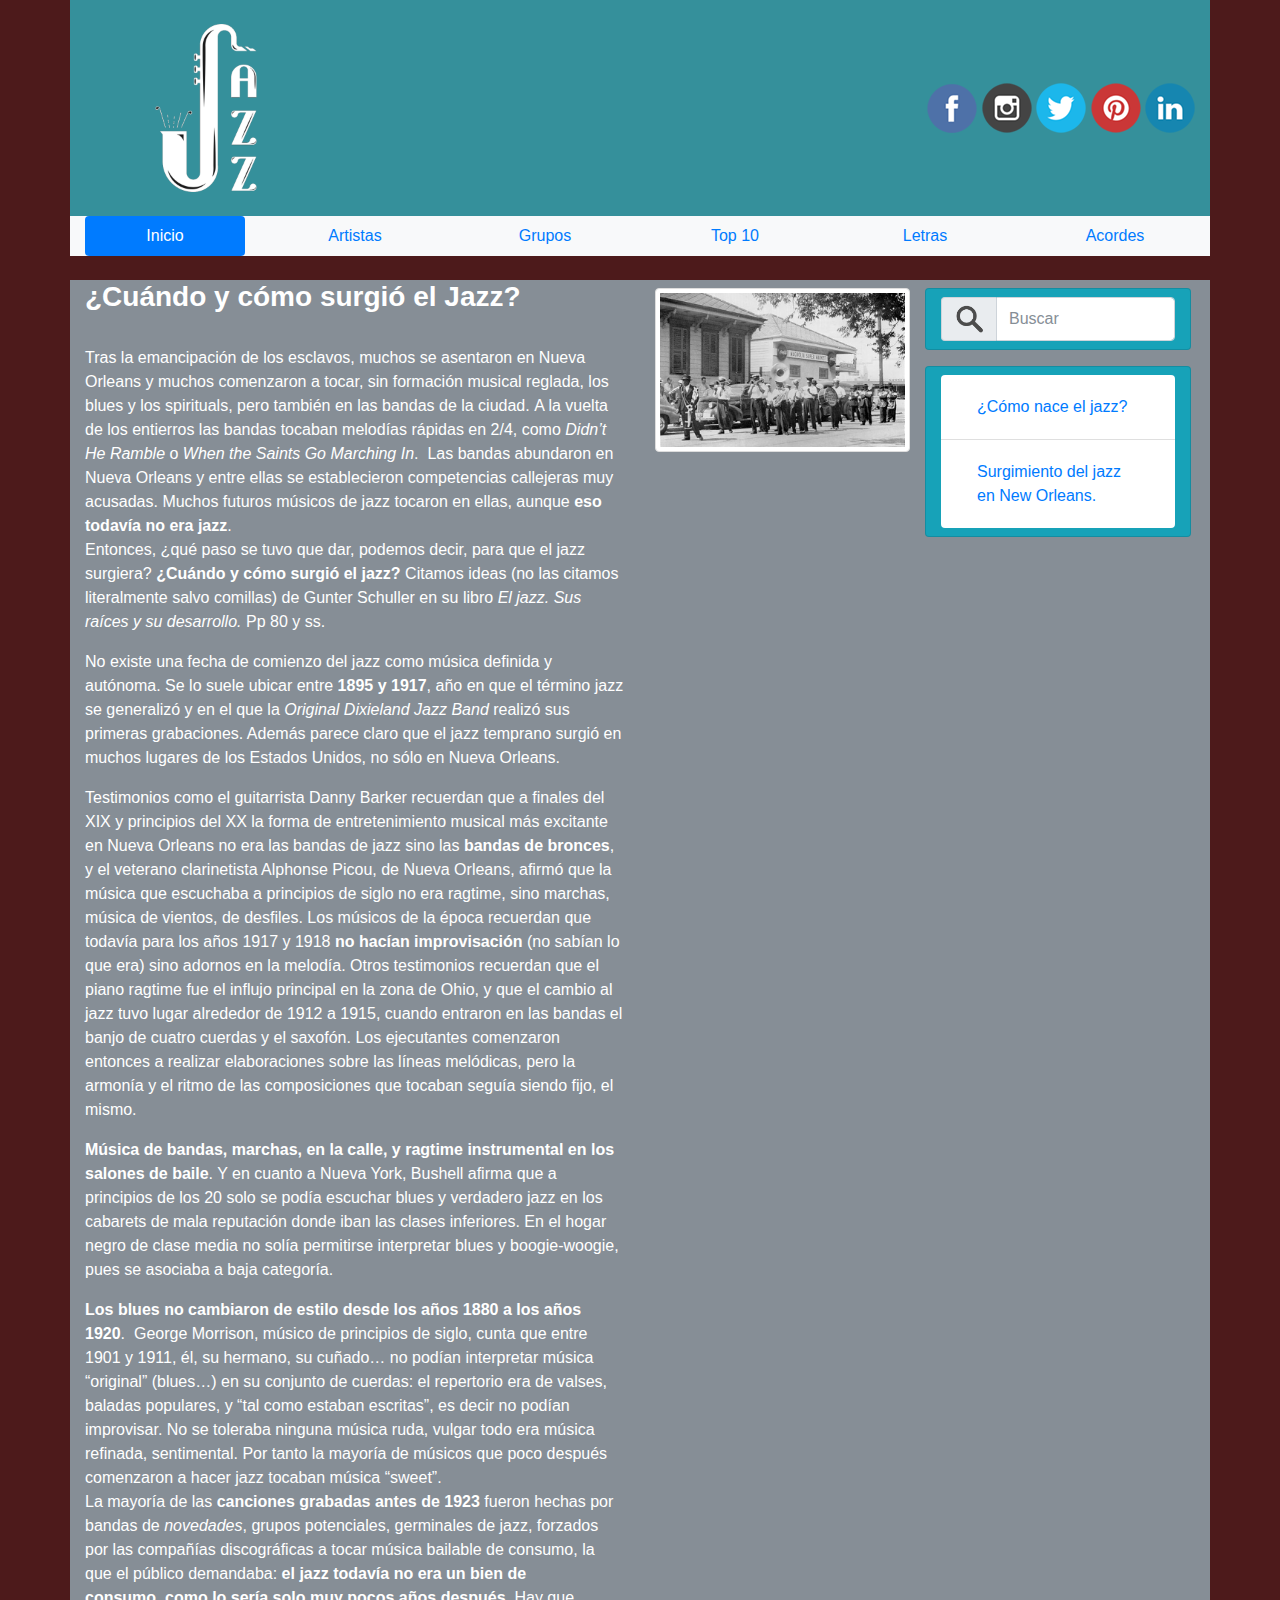
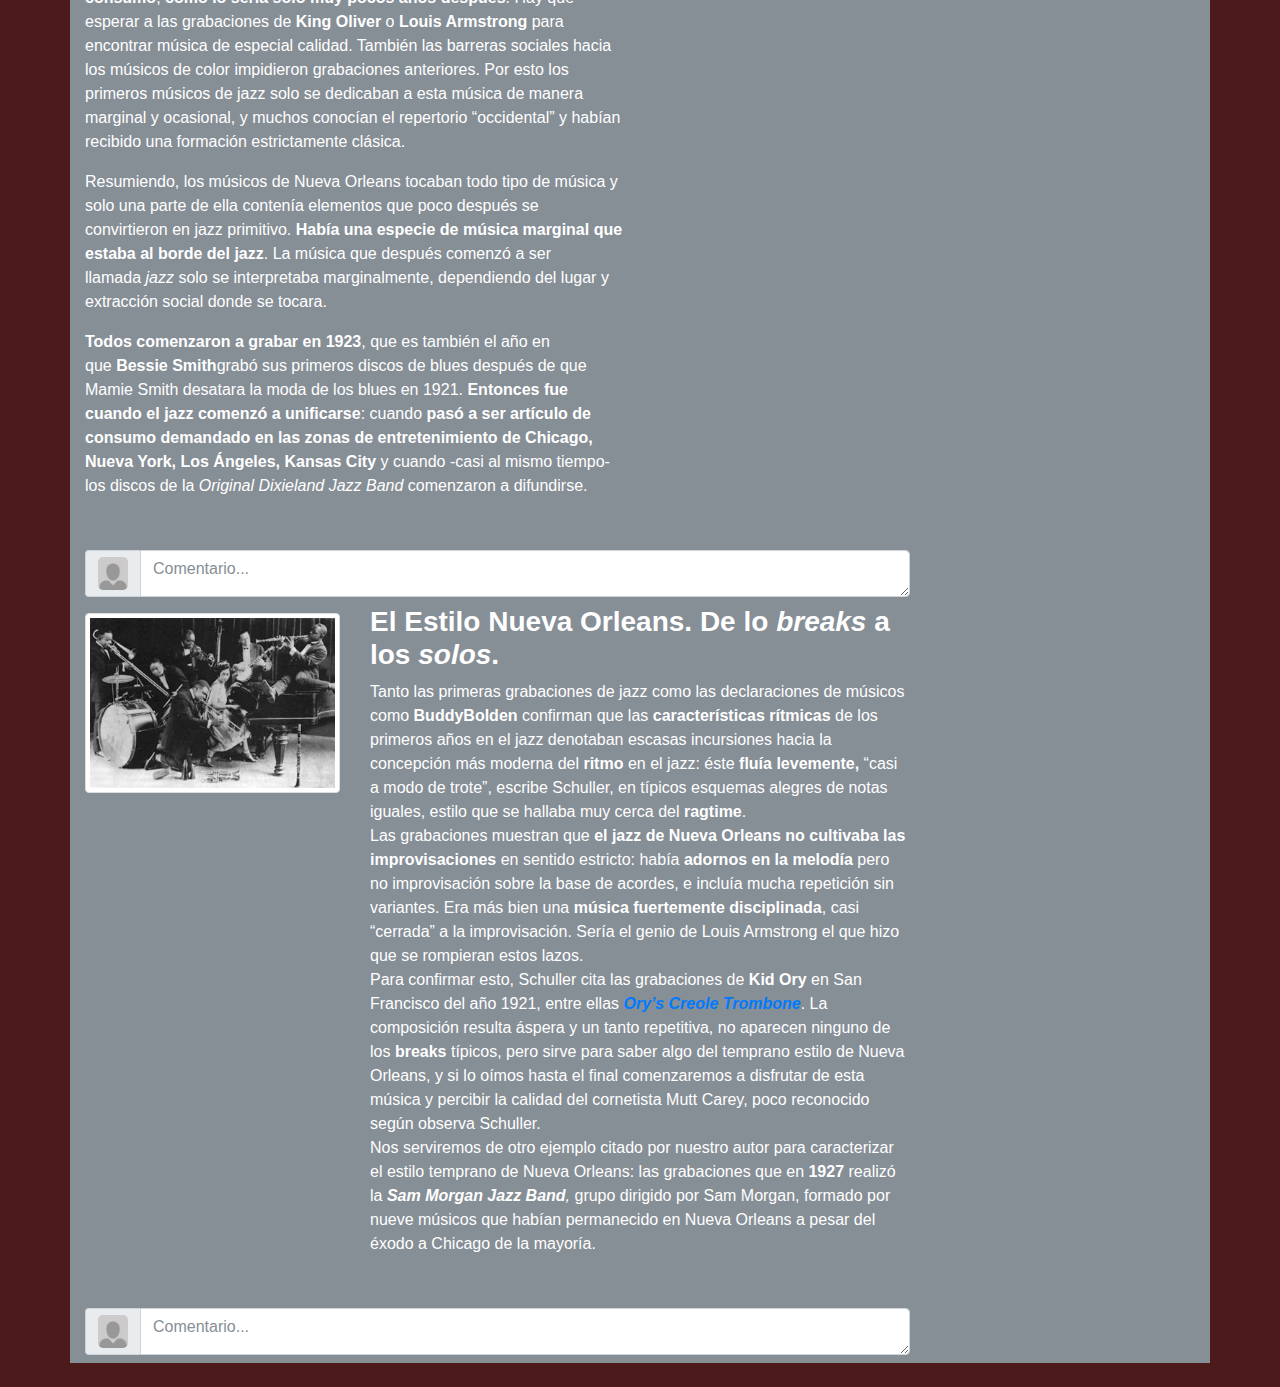
<file: index.html>
<!doctype html>
<html>

<head>
	<meta charset="utf-8">
	<meta name="viewport" content="width=device-width, initial-scale=1.0">
	<meta name='mobile-web-app-capable' content='yes'>
	<link rel="stylesheet" href="css/style.css">
	<link rel="stylesheet" href="css/bootstrap.min.css">
	<script src='js/bootstrap.min.js'></script>
	<link rel="shortcut icon" type="image/x-icon" href="img/iconos/favicon_jazz.png">
	<title>Blog de Música</title>
</head>

<body class="bg_music">

	<div class="container">
	
		<div class="row">
			<header class="col-sm-12 col-md-12 mx-auto bg_content">

				<div class="row">
					<div class="logo-img col-md-6 col-lg-6 py-2"><img src="img/iconos/logo_jazz.png"></div>
					<div class="redes-sociales col-md-6 col-lg-6 align-self-center py-2">
						<a href="https://www.facebook.com/" target="_blank"><img class="social-img" src="img/iconos/facebook.png" alt="facebook_logo"></a>
						<a href="https://www.instagram.com/" target="_blank"><img class="social-img" src="img/iconos/instagram.png" alt="inst-logo"></a>
						<a href="https://twitter.com/" target="_blank"><img class="social-img" src="img/iconos/twiter.png" alt="twiter-logo"></a>
						<a href="https://www.pinterest.com/" target="_blank"><img class="social-img" src="img/iconos/pinterest.png" alt="twiter-logo"></a>
						<a href="https://www.linkedin.com/" target="_blank"><img class="social-img" src="img/iconos/linkedin.png" alt="twiter-logo"></a>
					</div>
				</div>

				<div class="bg-light">				
					<ul class="row barra-navegacion nav nav-pills nav-fill nav-center bg-light navbar-fixed-top">
						<div class="col-md-2">
							<li class="nav-item">
								<a class="nav-link active" href="index.html">Inicio</a>
							</li>
						</div>
						<div class="col-md-2">
							<li class="nav-item">
								<a class="nav-link" href="html/artistas.html">Artistas</a>
							</li>
						</div>
						<div class="col-md-2">
							<li class="nav-item">
								<a class="nav-link" href="html/grupos.html">Grupos</a>
							</li>
						</div>
						<div class="col-md-2">
							<li class="nav-item">						
								<a class="nav-link" href="html/top10.html">Top 10</a>
							</li>
						</div>
						<div class="col-md-2">
							<li class="nav-item">						
								<a class="nav-link" href="html/letras.html">Letras</a>
							</li>
						</div>
						<div class="col-md-2">
							<li class="nav-item">						
								<a class="nav-link" href="html/acordes.html">Acordes</a>
							</li>
						</div>
					</ul>				
				</div>
			</header>
		</div>
		
		<div class="row">
			<section class="col-sm-12 col-md-12 mx-auto my-4 bg-secondary">
				<div class="row">
					<article class="contenido col-md-12 col-lg-9 text-white">
						<div class="row">

							<div class="col-md-8" id="jazz1">
								<h3><strong>¿Cuándo  y cómo surgió el Jazz?</strong><strong> </strong></h3>
								<p><br>
								  Tras  la emancipación de los esclavos, muchos se asentaron en Nueva Orleans y muchos  comenzaron a tocar, sin formación musical reglada, los blues y los spirituals,  pero también en las bandas de la ciudad.&nbsp;A la vuelta de los entierros las  bandas tocaban melodías rápidas en 2/4, como&nbsp;<em>Didn&rsquo;t He Ramble</em>&nbsp;o&nbsp;<em>When the Saints Go Marching In</em>.&nbsp; Las bandas abundaron  en Nueva Orleans y entre ellas se establecieron competencias callejeras muy  acusadas. Muchos futuros músicos de jazz tocaron en ellas, aunque&nbsp;<strong>eso todavía no era jazz</strong>.<br>
								  Entonces,  ¿qué paso se tuvo que dar, podemos decir, para que el jazz surgiera?&nbsp;<strong>¿Cuándo y cómo surgió el jazz?</strong>&nbsp;Citamos ideas (no  las citamos literalmente salvo comillas) de Gunter Schuller en su libro&nbsp;<em>El jazz. Sus raíces y su desarrollo.</em>&nbsp;Pp 80 y ss.</p>
                                <p>No  existe una fecha de comienzo del jazz como música definida y autónoma. Se lo  suele ubicar entre&nbsp;<strong>1895 y 1917</strong>, año en  que el término jazz se generalizó y en el que la&nbsp;<em>Original Dixieland Jazz Band</em>&nbsp;realizó sus primeras  grabaciones. Además parece claro que el jazz temprano surgió en muchos lugares  de los Estados Unidos, no sólo en Nueva Orleans.</p>
                                <p>Testimonios  como el guitarrista Danny Barker recuerdan que a finales del XIX y principios  del XX la forma de entretenimiento&nbsp;musical más excitante en Nueva Orleans  no era las bandas de jazz sino las&nbsp;<strong>bandas de bronces</strong>, y  el veterano clarinetista Alphonse Picou, de Nueva Orleans, afirmó que la música  que escuchaba a principios de siglo no era ragtime, sino marchas, música de  vientos, de desfiles. Los músicos de la época recuerdan que todavía para los  años 1917 y 1918&nbsp;<strong>no hacían improvisación</strong>&nbsp;(no  sabían lo que era) sino adornos en la melodía. Otros testimonios recuerdan que  el piano ragtime fue el influjo principal en la zona de Ohio, y que el cambio  al jazz tuvo lugar alrededor de 1912 a 1915, cuando entraron en las bandas el  banjo de cuatro cuerdas y el saxofón. Los ejecutantes comenzaron entonces a  realizar elaboraciones sobre las líneas melódicas, pero la armonía y el ritmo  de las composiciones que tocaban seguía siendo fijo, el mismo.</p>
                                <p><strong>Música  de bandas, marchas, en la calle, y ragtime instrumental en los salones de baile</strong>. Y en cuanto a Nueva York, Bushell afirma que a principios de los 20  solo se podía escuchar blues y verdadero jazz en los cabarets de mala  reputación donde iban las clases inferiores. En el hogar negro de clase media  no solía permitirse interpretar blues y boogie-woogie, pues se asociaba a baja  categoría.</p>
                                <p><strong>Los  blues no cambiaron de estilo desde los años 1880 a los años 1920</strong>.&nbsp; George Morrison, músico de principios de siglo, cunta que entre  1901 y 1911, él, su hermano, su cuñado… no podían interpretar música &ldquo;original&rdquo;  (blues…) en su conjunto de cuerdas: el repertorio era de valses, baladas  populares, y &ldquo;tal como estaban escritas&rdquo;, es decir no podían improvisar. No se  toleraba ninguna música ruda, vulgar todo era música refinada, sentimental. Por  tanto la mayoría de músicos que poco después comenzaron a hacer jazz tocaban  música &ldquo;sweet&rdquo;.<br>
                                  La  mayoría de las&nbsp;<strong>canciones grabadas antes de 1923</strong>&nbsp;fueron  hechas por bandas de&nbsp;<em>novedades</em>, grupos  potenciales, germinales de jazz, forzados por las compañías discográficas a  tocar música bailable de consumo, la que el público demandaba:&nbsp;<strong>el jazz todavía no era un bien de consumo</strong>,&nbsp;<strong>como lo sería solo muy pocos años después</strong>. Hay que  esperar a las grabaciones de&nbsp;<strong>King Oliver</strong>&nbsp;o&nbsp;<strong>Louis Armstrong</strong>&nbsp;para encontrar música de especial  calidad. También las barreras sociales hacia los músicos de color impidieron  grabaciones anteriores. Por esto los primeros músicos de jazz solo se dedicaban  a esta música de manera marginal y ocasional, y muchos conocían el repertorio  &ldquo;occidental&rdquo; y habían recibido una formación estrictamente clásica.</p>
                                <p>Resumiendo,  los músicos de Nueva Orleans tocaban todo tipo de música y solo una parte de  ella contenía elementos que poco después se convirtieron en jazz  primitivo.&nbsp;<strong>Había una especie de música marginal que  estaba al borde del jazz</strong>. La música que después comenzó a ser  llamada&nbsp;<em>jazz</em>&nbsp;solo se interpretaba marginalmente,  dependiendo del lugar y extracción social donde se tocara.</p>
                                <p><strong>Todos  comenzaron a grabar en 1923</strong>, que es también el año en  que&nbsp;<strong>Bessie Smith</strong>grabó sus primeros discos de  blues&nbsp;después de que Mamie Smith desatara la moda de los blues en  1921.&nbsp;<strong>Entonces fue cuando el jazz comenzó a unificarse</strong>:  cuando&nbsp;<strong>pasó a ser artículo de consumo demandado en las zonas de  entretenimiento de Chicago, Nueva York, Los Ángeles, Kansas City</strong>&nbsp;y  cuando -casi al mismo tiempo- los discos de la&nbsp;<em>Original  Dixieland Jazz Band</em>&nbsp;comenzaron a difundirse.</p>
						<h5 class="mt-2 mb-1" id="jazz1">&nbsp;</h5>      													
						  </div>

							<div class="col-md-4 mt-2 text-center">
								<img class="img-contenido mx-auto img-thumbnail" src="img/jazz/bandas_n_orleans.jpg" alt="jazz">
							</div>				

						</div>

						<form>
							<div>
								<div class="input-group my-2">
									<div class="input-group-addon">
										<img class="img-formulario" src="img/iconos/avatar.png">
									</div>
									<textarea class="comtentarios form-control" placeholder="Comentario..." rows="1"></textarea>
								</div>
							</div>
						</form>

						<div class="row mt-2">

							<div class="col-md-4 mt-2 text-center">
								<img class="img-contenido mx-auto img-thumbnail" src="img/jazz/oliver_king_1923.jpg" alt="Oliver King 1923">
							</div>

							<div class="col-md-8" id="jazz2">
								<h3><strong>El  Estilo Nueva Orleans. De lo&nbsp;</strong><strong><em>breaks</em></strong><strong>&nbsp;a  los&nbsp;<em>solos</em>.</strong><strong> </strong></h3>
                                <p>Tanto las primeras grabaciones de  jazz como las declaraciones de músicos como <strong>BuddyBolden</strong>&nbsp;confirman que las&nbsp;<strong>características rítmicas</strong>&nbsp;de los  primeros años en el jazz denotaban escasas incursiones hacia la concepción más  moderna del&nbsp;<strong>ritmo</strong>&nbsp;en el jazz: éste&nbsp;<strong>fluía  levemente,&nbsp;</strong>&ldquo;casi a modo de trote&rdquo;, escribe Schuller, en típicos  esquemas alegres de notas iguales, estilo que se hallaba muy cerca del&nbsp;<strong>ragtime</strong>.<br>
                                  Las grabaciones muestran que&nbsp;<strong>el  jazz de Nueva Orleans no cultivaba las improvisaciones</strong>&nbsp;en sentido  estricto: había&nbsp;<strong>adornos en la melodía</strong>&nbsp;pero no improvisación  sobre la base de acordes, e incluía mucha repetición sin variantes. Era más  bien una&nbsp;<strong>música fuertemente disciplinada</strong>, casi &ldquo;cerrada&rdquo; a la  improvisación. Sería el genio de Louis Armstrong el que hizo que se rompieran  estos lazos.<br>
                                  Para  confirmar esto, Schuller cita las grabaciones de&nbsp;<strong>Kid Ory</strong>&nbsp;en  San Francisco del año 1921, entre ellas&nbsp;<a href="https://youtu.be/vaBXUPJplnk"><strong><em>Ory&rsquo;s  Creole Trombone</em></strong></a>. La composición resulta áspera y un tanto  repetitiva, no aparecen ninguno de los&nbsp;<strong>breaks</strong>&nbsp;típicos, pero  sirve para saber algo del temprano estilo de Nueva Orleans, y si lo oímos hasta  el final comenzaremos a disfrutar de esta música y percibir la calidad del  cornetista Mutt Carey, poco reconocido según observa Schuller.<br>
                                Nos serviremos de otro ejemplo citado  por nuestro autor para caracterizar el estilo temprano de Nueva Orleans: las  grabaciones que en&nbsp;<strong>1927</strong>&nbsp;realizó la&nbsp;<strong><em>Sam Morgan Jazz  Band</em></strong><em>,</em>&nbsp;grupo dirigido por Sam Morgan, formado por nueve  músicos que habían permanecido en Nueva Orleans a pesar del éxodo a Chicago de  la mayoría.</p>
						<h5 class="mt-2 mb-1" id="jazz2">&nbsp;</h5>														
							</div>											
						</div>
						<form>
							<div>
								<div class="input-group my-2">
									<div class="input-group-addon">
										<img class="img-formulario" src="img/iconos/avatar.png">
									</div>
									<textarea class="comtentarios form-control" placeholder="Comentario..." rows="1"></textarea>
								</div>
							</div>
						</form>
					</article>

					<aside class="busqueda col-md-0 col-lg-3">

						<div class="row mr-1">
							<div class="buscador card col-md-12 my-2 bg-info">
								<form class="buscador form-inline">
									<div>
										<div class="input-group my-2">
											<div class="input-group-addon">
												<img class="img-formulario" src="img/iconos/buscar.png">
											</div>											
											<input class="form-control" type="text" placeholder="Buscar">
										</div>
									</div>
								</form>
							</div>
						</div>

						<div class="row mr-1">
							<div class="opciones-busqueda card col-md-12 my-2 bg-info">
								<ul class="list-group list-group-flush my-2">
									<li class="list-group-item">
										<a class="nav-link" href="#jazz1">¿Cómo nace el jazz?</a>
									</li>
									<li class="list-group-item">
										<a class="nav-link" href="#jazz2">Surgimiento del jazz en New Orleans.</a>
									</li>								
								</ul>
							</div>
						</div>

					</aside>

				</div>			
			</section>
		</div>
		
		<footer></footer>
	
	</div>
	
</body>

</html>
</file>
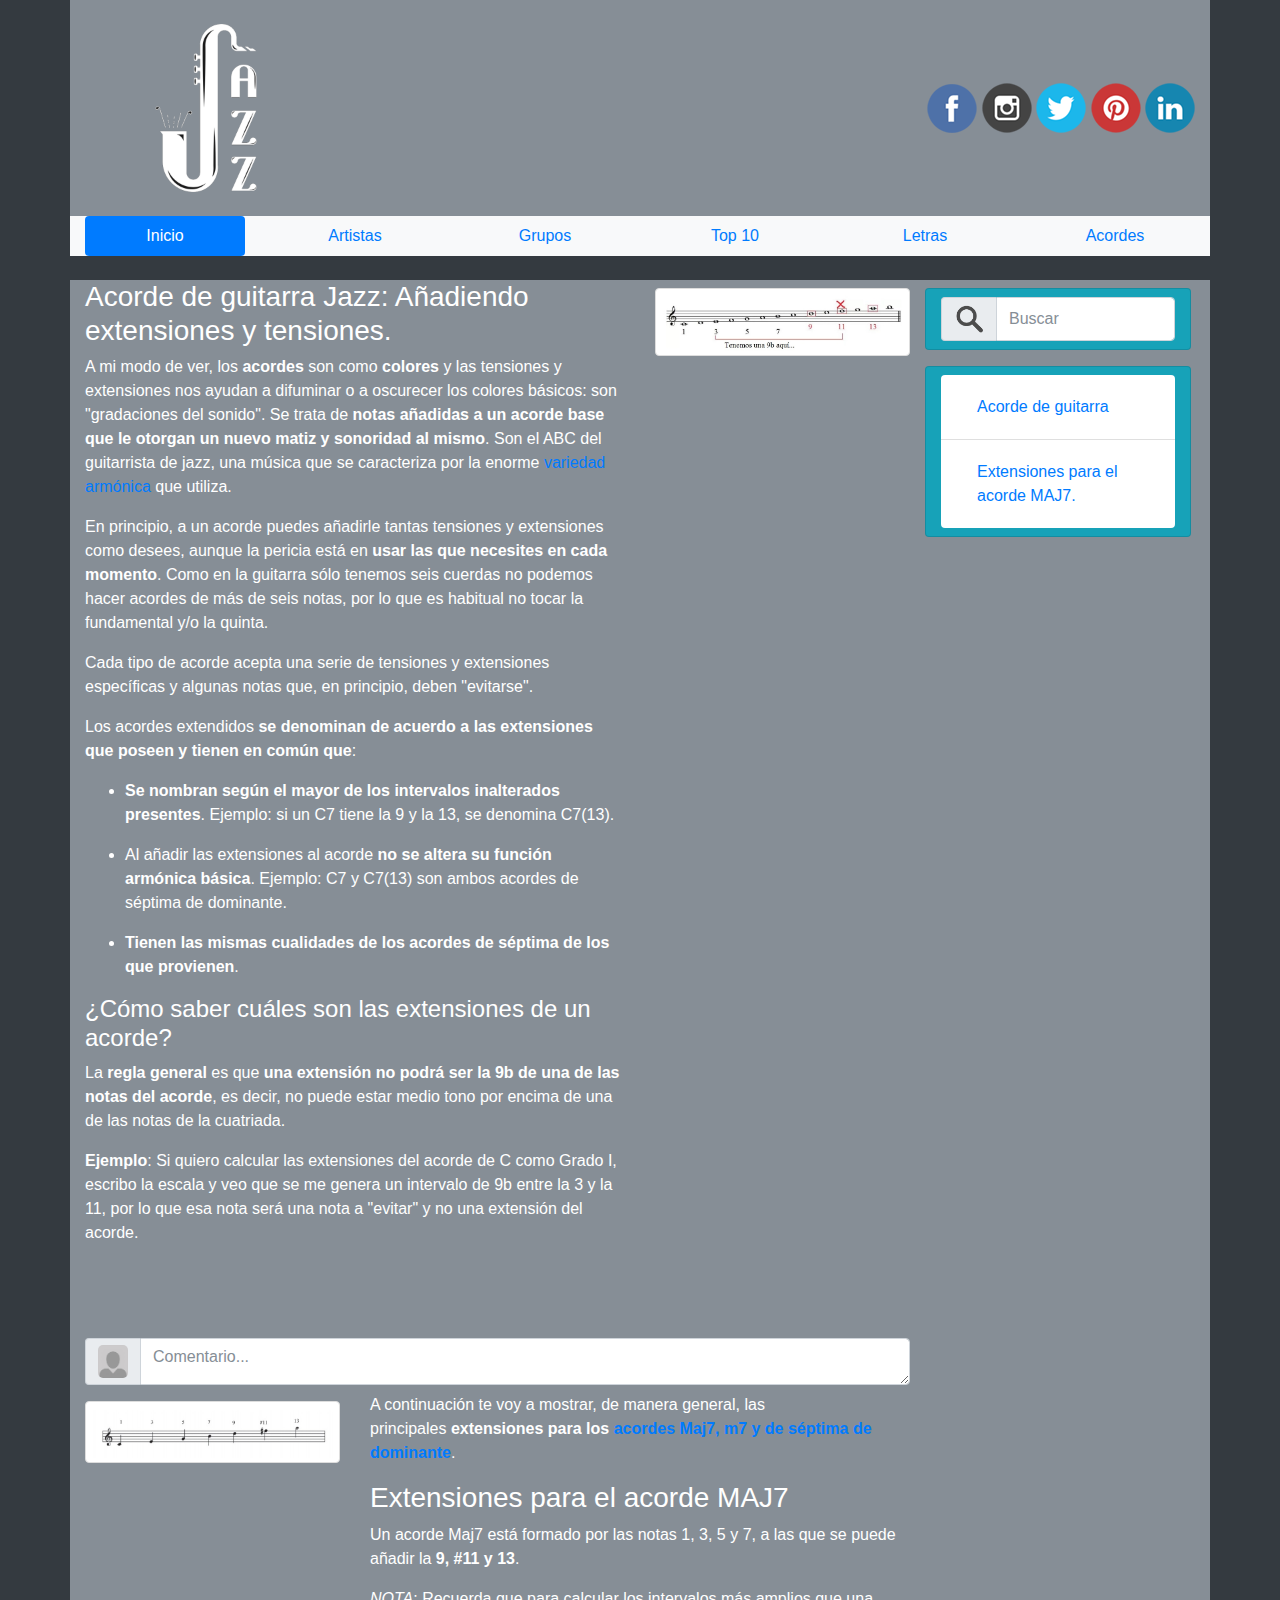
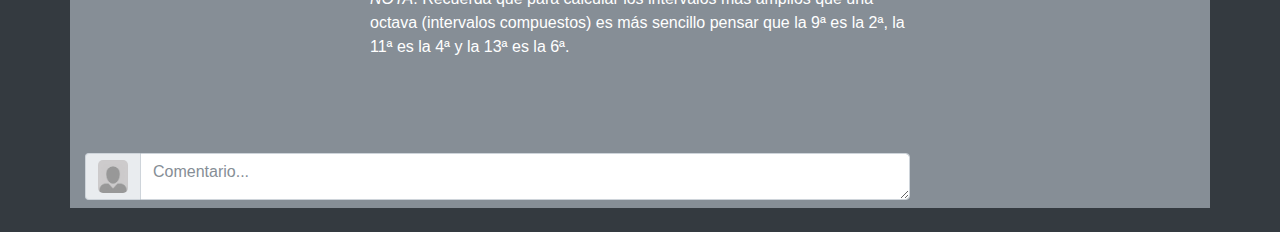
<file: html/acordes.html>
<!doctype html>
<html>

<head>
	<meta charset="utf-8">
	<meta name="viewport" content="width=device-width, initial-scale=1.0">
	<meta name='mobile-web-app-capable' content='yes'>
	<link rel="stylesheet" href="../css/style.css">
	<link rel="stylesheet" href="../css/bootstrap.min.css">
	<script src='../js/bootstrap.min.js'></script>
	<link rel="shortcut icon" type="image/x-icon" href="../img/iconos/favicon_jazz.png">
	<title>Blog de Música</title>
</head>

<body class="bg-dark">

	<div class="container">
	
		<div class="row">
			<header class="col-sm-12 col-md-12 mx-auto bg-secondary">

				<div class="row">
					<div class="logo-img col-md-6 col-lg-6 py-2"><img src="../img/iconos/logo_jazz.png"></div>
					<div class="redes-sociales col-md-6 col-lg-6 align-self-center py-2">
						<a href="https://www.facebook.com/" target="_blank"><img class="social-img" src="../img/iconos/facebook.png" alt="facebook_logo"></a>
						<a href="https://www.instagram.com/" target="_blank"><img class="social-img" src="../img/iconos/instagram.png" alt="inst-logo"></a>
						<a href="https://twitter.com/" target="_blank"><img class="social-img" src="../img/iconos/twiter.png" alt="twiter-logo"></a>
						<a href="https://www.pinterest.com/" target="_blank"><img class="social-img" src="../img/iconos/pinterest.png" alt="twiter-logo"></a>
						<a href="https://www.linkedin.com/" target="_blank"><img class="social-img" src="../img/iconos/linkedin.png" alt="twiter-logo"></a>
					</div>
				</div>

				<div class="bg-light">				
					<ul class="row barra-navegacion nav nav-pills nav-fill nav-center bg-light navbar-fixed-top">
						<div class="col-md-2">
							<li class="nav-item">
								<a class="nav-link active" href="../index.html">Inicio</a>
							</li>
						</div>
						<div class="col-md-2">
							<li class="nav-item">
								<a class="nav-link" href="artistas.html">Artistas</a>
							</li>
						</div>
						<div class="col-md-2">
							<li class="nav-item">
								<a class="nav-link" href="grupos.html">Grupos</a>
							</li>
						</div>
						<div class="col-md-2">
							<li class="nav-item">						
								<a class="nav-link" href="top10.html">Top 10</a>
							</li>
						</div>
						<div class="col-md-2">
							<li class="nav-item">						
								<a class="nav-link" href="letras.html">Letras</a>
							</li>
						</div>
						<div class="col-md-2">
							<li class="nav-item">						
								<a class="nav-link" href="acordes.html">Acordes</a>
							</li>
						</div>
					</ul>				
				</div>
			</header>
		</div>
		
		<div class="row">
			<section class="col-sm-12 col-md-12 mx-auto my-4 bg-secondary">
				<div class="row">
					<article class="contenido col-md-12 col-lg-9 text-white">
						<div class="row">

							<div class="col-md-8" id="acorde">
								<h3 data-content-field="title">Acorde de guitarra Jazz: Añadiendo extensiones y tensiones.								</h3>
								<p>A mi modo de ver, los <strong>acordes </strong>son como <strong>colores </strong>y las tensiones y extensiones nos ayudan a difuminar o a oscurecer los colores básicos: son "gradaciones del sonido". Se trata de <strong>notas añadidas a un acorde base que le otorgan un nuevo matiz y sonoridad al mismo</strong>. Son el ABC del guitarrista de jazz, una música que se caracteriza por la enorme <a href="http://www.clasesguitarraonline.com/armonia-para-guitarra/2016/8/30/acordes-de-jazz-en-las-cuatro-primeras-cuerdas">variedad armónica </a>que utiliza.</p>
								<p>En principio, a un acorde puedes añadirle tantas tensiones y extensiones como desees, aunque la pericia está en <strong>usar las que necesites en cada momento</strong>. Como en la guitarra sólo tenemos seis cuerdas no podemos hacer acordes de más de seis notas, por lo que es habitual no tocar la fundamental y/o la quinta.</p>
								<p>Cada tipo de acorde acepta una serie de tensiones y extensiones específicas y algunas notas que, en principio, deben "evitarse". </p>
								<p>Los acordes extendidos <strong>se denominan de acuerdo a las extensiones que poseen y</strong> <strong>tienen en común</strong> <strong>que</strong>:</p>
							  <ul data-rte-list="default">
								  <li>
								    <p><strong>Se nombran según el mayor de los intervalos inalterados presentes</strong>. Ejemplo: si un C7 tiene la 9 y la 13, se denomina C7(13).</p>
							      </li>
								  <li>
								    <p>Al añadir las extensiones al acorde <strong>no se altera su función armónica básica</strong>. Ejemplo: C7 y C7(13) son ambos acordes de séptima de dominante.</p>
							      </li>
								  <li>
								    <p><strong>Tienen las mismas cualidades de los acordes de séptima de los que provienen</strong>.</p>
							      </li>
							  </ul>
								<h4>¿Cómo saber cuáles son las extensiones de un acorde?</h4>
								<p>La <strong>regla general</strong> es que <strong>una extensión no podrá ser la 9b de una de las notas del acorde</strong>, es decir, no puede estar medio tono por encima de una de las notas de la cuatriada.</p>
								<p><strong>Ejemplo</strong>: Si quiero calcular las extensiones del acorde de C como Grado I, escribo la escala y veo que se me genera un intervalo de 9b entre la 3 y la 11, por lo que esa nota será una nota a "evitar" y no una extensión del acorde.</p>
								<h3>&nbsp;</h3>
						<h5 class="mt-2 mb-1" id="jazz1">&nbsp;</h5>      													
						  </div>

							<div class="col-md-4 mt-2 text-center">
								<img class="img-contenido mx-auto img-thumbnail" src="../img/jazz/9b.jpg" alt="jazz">
							</div>				

						</div>

						<form>
							<div>
								<div class="input-group my-2">
									<div class="input-group-addon">
										<img class="img-formulario" src="../img/iconos/avatar.png">
									</div>
									<textarea class="comtentarios form-control" placeholder="Comentario..." rows="1"></textarea>
								</div>
							</div>
						</form>

						<div class="row mt-2">

							<div class="col-md-4 mt-2 text-center">
								<img class="img-contenido mx-auto img-thumbnail" src="../img/jazz/9c.jpg" alt="Oliver King 1923">
							</div>

							<div class="col-md-8" id="maj7">
								<p>A continuación te voy a mostrar, de manera general, las principales<strong> extensiones para los </strong><a href="http://www.clasesguitarraonline.com/armonia-para-guitarra/2016/8/26/acordes-de-guitarra-los-acordes-de-septima"><strong>acordes Maj7, m7 y de séptima de dominante</strong></a>.</p>
								<h3>Extensiones para el acorde MAJ7</h3>
								<p>Un acorde Maj7 está formado por las notas 1, 3, 5 y 7, a las que se puede añadir la<strong> 9, #11 y 13</strong>.</p>
								<p><em>NOTA</em>: Recuerda que para calcular los intervalos más amplios que una octava (intervalos compuestos) es más sencillo pensar que la 9ª es la 2ª, la 11ª es la 4ª y la 13ª es la 6ª.</p>
								<h3>&nbsp;</h3>
						<h5 class="mt-2 mb-1" id="jazz2">&nbsp;</h5>														
							</div>											
						</div>
						<form>
							<div>
								<div class="input-group my-2">
									<div class="input-group-addon">
										<img class="img-formulario" src="../img/iconos/avatar.png">
									</div>
									<textarea class="comtentarios form-control" placeholder="Comentario..." rows="1"></textarea>
								</div>
							</div>
						</form>
					</article>

					<aside class="busqueda col-md-0 col-lg-3">

						<div class="row mr-1">
							<div class="buscador card col-md-12 my-2 bg-info">
								<form class="buscador form-inline">
									<div>
										<div class="input-group my-2">
											<div class="input-group-addon">
												<img class="img-formulario" src="../img/iconos/buscar.png">
											</div>											
											<input class="form-control" type="text" placeholder="Buscar">
										</div>
									</div>
								</form>
							</div>
						</div>

						<div class="row mr-1">
							<div class="opciones-busqueda card col-md-12 my-2 bg-info">
								<ul class="list-group list-group-flush my-2">
									<li class="list-group-item">
										<a class="nav-link" href="#acorde">Acorde de guitarra</a>
									</li>
									<li class="list-group-item">
										<a class="nav-link" href="#maj7">Extensiones para el acorde MAJ7.</a>
									</li>								
								</ul>
							</div>
						</div>

					</aside>

				</div>			
			</section>
		</div>
		
		<footer></footer>
	
	</div>
	
</body>

</html>
</file>
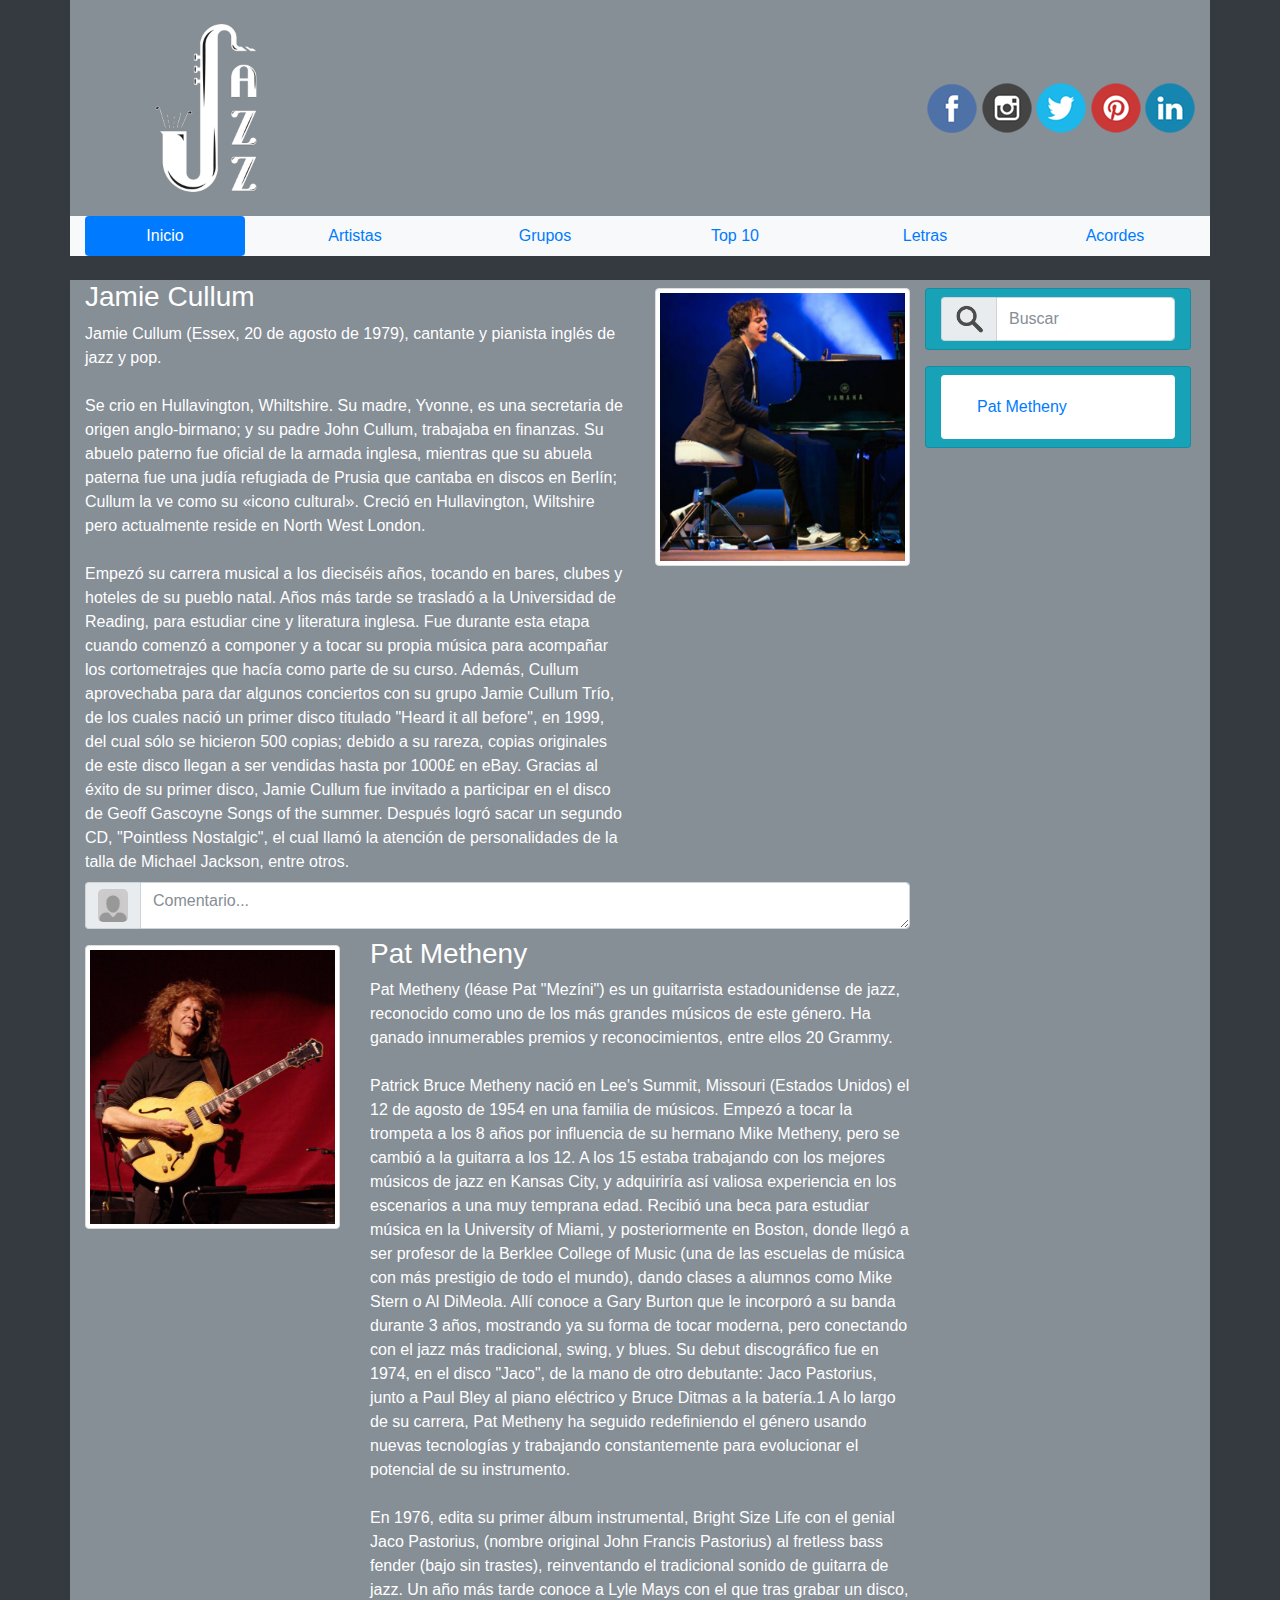
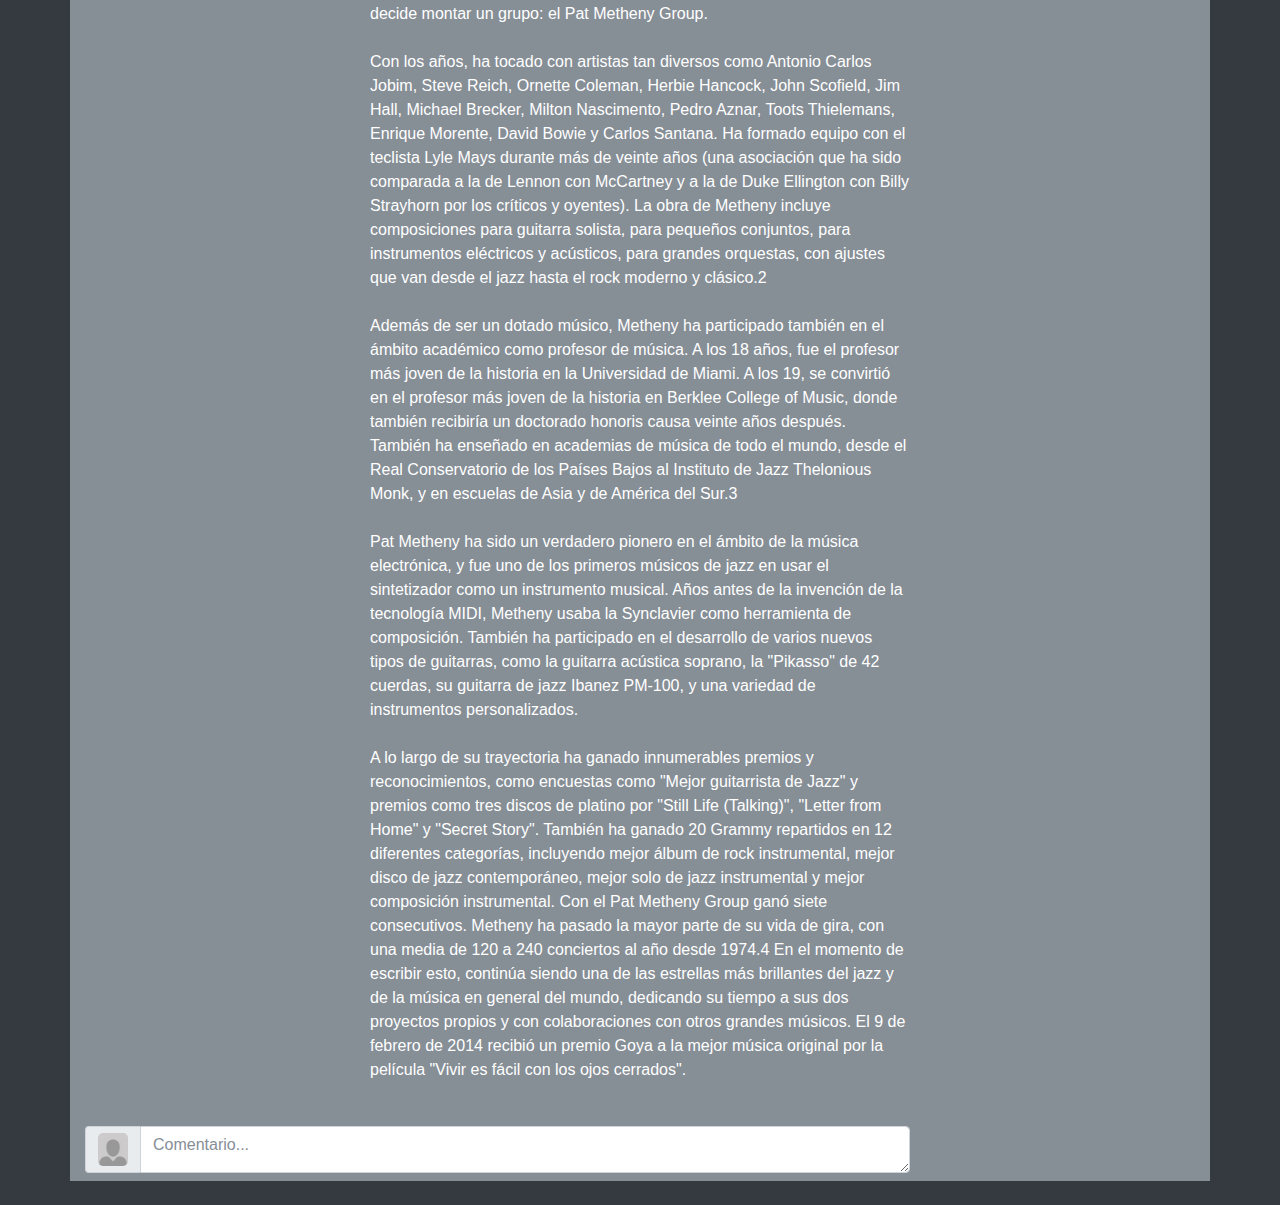
<file: html/artistas.html>
<!doctype html>
<html>

<head>
	<meta charset="utf-8">
	<meta name="viewport" content="width=device-width, initial-scale=1.0">
	<meta name='mobile-web-app-capable' content='yes'>
	<link rel="stylesheet" href="../css/style.css">
	<link rel="stylesheet" href="../css/bootstrap.min.css">
	<script src='../js/bootstrap.min.js'></script>
	<link rel="shortcut icon" type="image/x-icon" href="../img/iconos/favicon_jazz.png">
	<title>Blog de Música</title>
</head>

<body class="bg-dark">

	<div class="container">
	
		<div class="row">
			<header class="col-sm-12 col-md-12 mx-auto bg-secondary">

				<div class="row">
					<div class="logo-img col-md-6 col-lg-6 py-2"><img src="../img/iconos/logo_jazz.png"></div>
					<div class="redes-sociales col-md-6 col-lg-6 align-self-center py-2">
						<a href="https://www.facebook.com/" target="_blank"><img class="social-img" src="../img/iconos/facebook.png" alt="facebook_logo"></a>
						<a href="https://www.instagram.com/" target="_blank"><img class="social-img" src="../img/iconos/instagram.png" alt="inst-logo"></a>
						<a href="https://twitter.com/" target="_blank"><img class="social-img" src="../img/iconos/twiter.png" alt="twiter-logo"></a>
						<a href="https://www.pinterest.com/" target="_blank"><img class="social-img" src="../img/iconos/pinterest.png" alt="twiter-logo"></a>
						<a href="https://www.linkedin.com/" target="_blank"><img class="social-img" src="../img/iconos/linkedin.png" alt="twiter-logo"></a>
					</div>
				</div>

				<div class="bg-light">				
					<ul class="row barra-navegacion nav nav-pills nav-fill nav-center bg-light navbar-fixed-top">
						<div class="col-md-2">
							<li class="nav-item">
								<a class="nav-link active" href="../index.html">Inicio</a>
							</li>
						</div>
						<div class="col-md-2">
							<li class="nav-item">
								<a class="nav-link" href="artistas.html">Artistas</a>
							</li>
						</div>
						<div class="col-md-2">
							<li class="nav-item">
								<a class="nav-link" href="grupos.html">Grupos</a>
							</li>
						</div>
						<div class="col-md-2">
							<li class="nav-item">						
								<a class="nav-link" href="top10.html">Top 10</a>
							</li>
						</div>
						<div class="col-md-2">
							<li class="nav-item">						
								<a class="nav-link" href="letras.html">Letras</a>
							</li>
						</div>
						<div class="col-md-2">
							<li class="nav-item">						
								<a class="nav-link" href="acordes.html">Acordes</a>
							</li>
						</div>
					</ul>				
				</div>
			</header>
		</div>
		
		<div class="row">
			<section class="col-sm-12 col-md-12 mx-auto my-4 bg-secondary">
				<div class="row">
					<article class="contenido col-md-12 col-lg-9 text-white">
						<div class="row">

							<div class="col-md-8">
								<h3>Jamie Cullum</h3>
								<div></div>
								<div>Jamie Cullum (Essex, 20 de agosto de 1979), cantante y pianista inglés de jazz y pop. <br>
								  <br>
								  Se crio en Hullavington, Whiltshire. Su madre, Yvonne, es una secretaria de origen anglo-birmano; y su padre John Cullum, trabajaba en finanzas. Su abuelo paterno fue oficial de la armada inglesa, mientras que su abuela paterna fue una judía refugiada de Prusia que cantaba en discos en Berlín; Cullum la ve como su «icono cultural». Creció en Hullavington, Wiltshire pero actualmente reside en North West London.<br>
								  <br>
								  Empezó su carrera musical a los dieciséis años, tocando en bares, clubes y hoteles de su pueblo natal. Años más tarde se trasladó a la Universidad de Reading, para estudiar cine y literatura inglesa. Fue durante esta etapa cuando comenzó a componer y a tocar su propia música para acompañar los cortometrajes que hacía como parte de su curso. Además, Cullum aprovechaba para dar algunos conciertos con su grupo Jamie Cullum Trío, de los cuales nació un primer disco titulado "Heard it all before", en 1999, del cual sólo se hicieron 500 copias; debido a su rareza, copias originales de este disco llegan a ser vendidas hasta por 1000£ en eBay. Gracias al éxito de su primer disco, Jamie Cullum fue invitado a participar en el disco de Geoff Gascoyne Songs of the summer. Después logró sacar un segundo CD, "Pointless Nostalgic", el cual llamó la atención de personalidades de la talla de Michael Jackson, entre otros.</div>      													
					      </div>

							<div class="col-md-4 mt-2 text-center">
								<img class="img-contenido mx-auto img-thumbnail" src="../img/jazz/JamieCullum.jpg" alt="jazz">
							</div>				

						</div>

						<form>
							<div>
								<div class="input-group my-2">
									<div class="input-group-addon">
										<img class="img-formulario" src="../img/iconos/avatar.png">
									</div>
									<textarea class="comtentarios form-control" placeholder="Comentario..." rows="1"></textarea>
								</div>
							</div>
						</form>

						<div class="row mt-2">

							<div class="col-md-4 mt-2 text-center">
								<img class="img-contenido mx-auto img-thumbnail" src="../img/jazz/PatMetheny.jpg" alt="Oliver King 1923">
							</div>

							<div class="col-md-8" id="pat">
								<h3>Pat Metheny</h3>
								<div></div>
								<div>Pat Metheny (léase Pat "Mezíni") es un guitarrista estadounidense de jazz, reconocido como uno de los más grandes músicos de este género. Ha ganado innumerables premios y reconocimientos, entre ellos 20 Grammy.<br>
								  <br>
								  Patrick Bruce Metheny nació en Lee's Summit, Missouri (Estados Unidos) el 12 de agosto de 1954 en una familia de músicos. Empezó a tocar la trompeta a los 8 años por influencia de su hermano Mike Metheny, pero se cambió a la guitarra a los 12. A los 15 estaba trabajando con los mejores músicos de jazz en Kansas City, y adquiriría así valiosa experiencia en los escenarios a una muy temprana edad. Recibió una beca para estudiar música en la University of Miami, y posteriormente en Boston, donde llegó a ser profesor de la Berklee College of Music (una de las escuelas de música con más prestigio de todo el mundo), dando clases a alumnos como Mike Stern o Al DiMeola. Allí conoce a Gary Burton que le incorporó a su banda durante 3 años, mostrando ya su forma de tocar moderna, pero conectando con el jazz más tradicional, swing, y blues. Su debut discográfico fue en 1974, en el disco "Jaco", de la mano de otro debutante: Jaco Pastorius, junto a Paul Bley al piano eléctrico y Bruce Ditmas a la batería.1 A lo largo de su carrera, Pat Metheny ha seguido redefiniendo el género usando nuevas tecnologías y trabajando constantemente para evolucionar el potencial de su instrumento.<br>
								  <br>
								  En 1976, edita su primer álbum instrumental, Bright Size Life con el genial Jaco Pastorius, (nombre original John Francis Pastorius) al fretless bass fender (bajo sin trastes), reinventando el tradicional sonido de guitarra de jazz. Un año más tarde conoce a Lyle Mays con el que tras grabar un disco, decide montar un grupo: el Pat Metheny Group.<br>
								  <br>
								  Con los años, ha tocado con artistas tan diversos como Antonio Carlos Jobim, Steve Reich, Ornette Coleman, Herbie Hancock, John Scofield, Jim Hall, Michael Brecker, Milton Nascimento, Pedro Aznar, Toots Thielemans, Enrique Morente, David Bowie y Carlos Santana. Ha formado equipo con el teclista Lyle Mays durante más de veinte años (una asociación que ha sido comparada a la de Lennon con McCartney y a la de Duke Ellington con Billy Strayhorn por los críticos y oyentes). La obra de Metheny incluye composiciones para guitarra solista, para pequeños conjuntos, para instrumentos eléctricos y acústicos, para grandes orquestas, con ajustes que van desde el jazz hasta el rock moderno y clásico.2<br>
								  <br>
								  Además de ser un dotado músico, Metheny ha participado también en el ámbito académico como profesor de música. A los 18 años, fue el profesor más joven de la historia en la Universidad de Miami. A los 19, se convirtió en el profesor más joven de la historia en Berklee College of Music, donde también recibiría un doctorado honoris causa veinte años después. También ha enseñado en academias de música de todo el mundo, desde el Real Conservatorio de los Países Bajos al Instituto de Jazz Thelonious Monk, y en escuelas de Asia y de América del Sur.3<br>
								  <br>
								  Pat Metheny ha sido un verdadero pionero en el ámbito de la música electrónica, y fue uno de los primeros músicos de jazz en usar el sintetizador como un instrumento musical. Años antes de la invención de la tecnología MIDI, Metheny usaba la Synclavier como herramienta de composición. También ha participado en el desarrollo de varios nuevos tipos de guitarras, como la guitarra acústica soprano, la "Pikasso" de 42 cuerdas, su guitarra de jazz Ibanez PM-100, y una variedad de instrumentos personalizados.<br>
								  <br>
								  A lo largo de su trayectoria ha ganado innumerables premios y reconocimientos, como encuestas como "Mejor guitarrista de Jazz" y premios como tres discos de platino por "Still Life (Talking)", "Letter from Home" y "Secret Story". También ha ganado 20 Grammy repartidos en 12 diferentes categorías, incluyendo mejor álbum de rock instrumental, mejor disco de jazz contemporáneo, mejor solo de jazz instrumental y mejor composición instrumental. Con el Pat Metheny Group ganó siete consecutivos. Metheny ha pasado la mayor parte de su vida de gira, con una media de 120 a 240 conciertos al año desde 1974.4 En el momento de escribir esto, continúa siendo una de las estrellas más brillantes del jazz y de la música en general del mundo, dedicando su tiempo a sus dos proyectos propios y con colaboraciones con otros grandes músicos. El 9 de febrero de 2014 recibió un premio Goya a la mejor música original por la película "Vivir es fácil con los ojos cerrados".</div>
						<h5 class="mt-2 mb-1" id="jazz2">&nbsp;</h5>														
							</div>											
						</div>
						<form>
							<div>
								<div class="input-group my-2">
									<div class="input-group-addon">
										<img class="img-formulario" src="../img/iconos/avatar.png">
									</div>
									<textarea class="comtentarios form-control" placeholder="Comentario..." rows="1"></textarea>
								</div>
							</div>
						</form>
					</article>

					<aside class="busqueda col-md-0 col-lg-3">

						<div class="row mr-1">
							<div class="buscador card col-md-12 my-2 bg-info">
								<form class="buscador form-inline">
									<div>
										<div class="input-group my-2">
											<div class="input-group-addon">
												<img class="img-formulario" src="../img/iconos/buscar.png">
											</div>											
											<input class="form-control" type="text" placeholder="Buscar">
										</div>
									</div>
								</form>
							</div>
						</div>

						<div class="row mr-1">
							<div class="opciones-busqueda card col-md-12 my-2 bg-info">
								<ul class="list-group list-group-flush my-2">
									<li class="list-group-item">
										<a class="nav-link" href="#pat">Pat Metheny</a>
									</li>
								</ul>
							</div>
						</div>

					</aside>

				</div>			
			</section>
		</div>
		
		<footer></footer>
	
	</div>
	
</body>

</html>
</file>
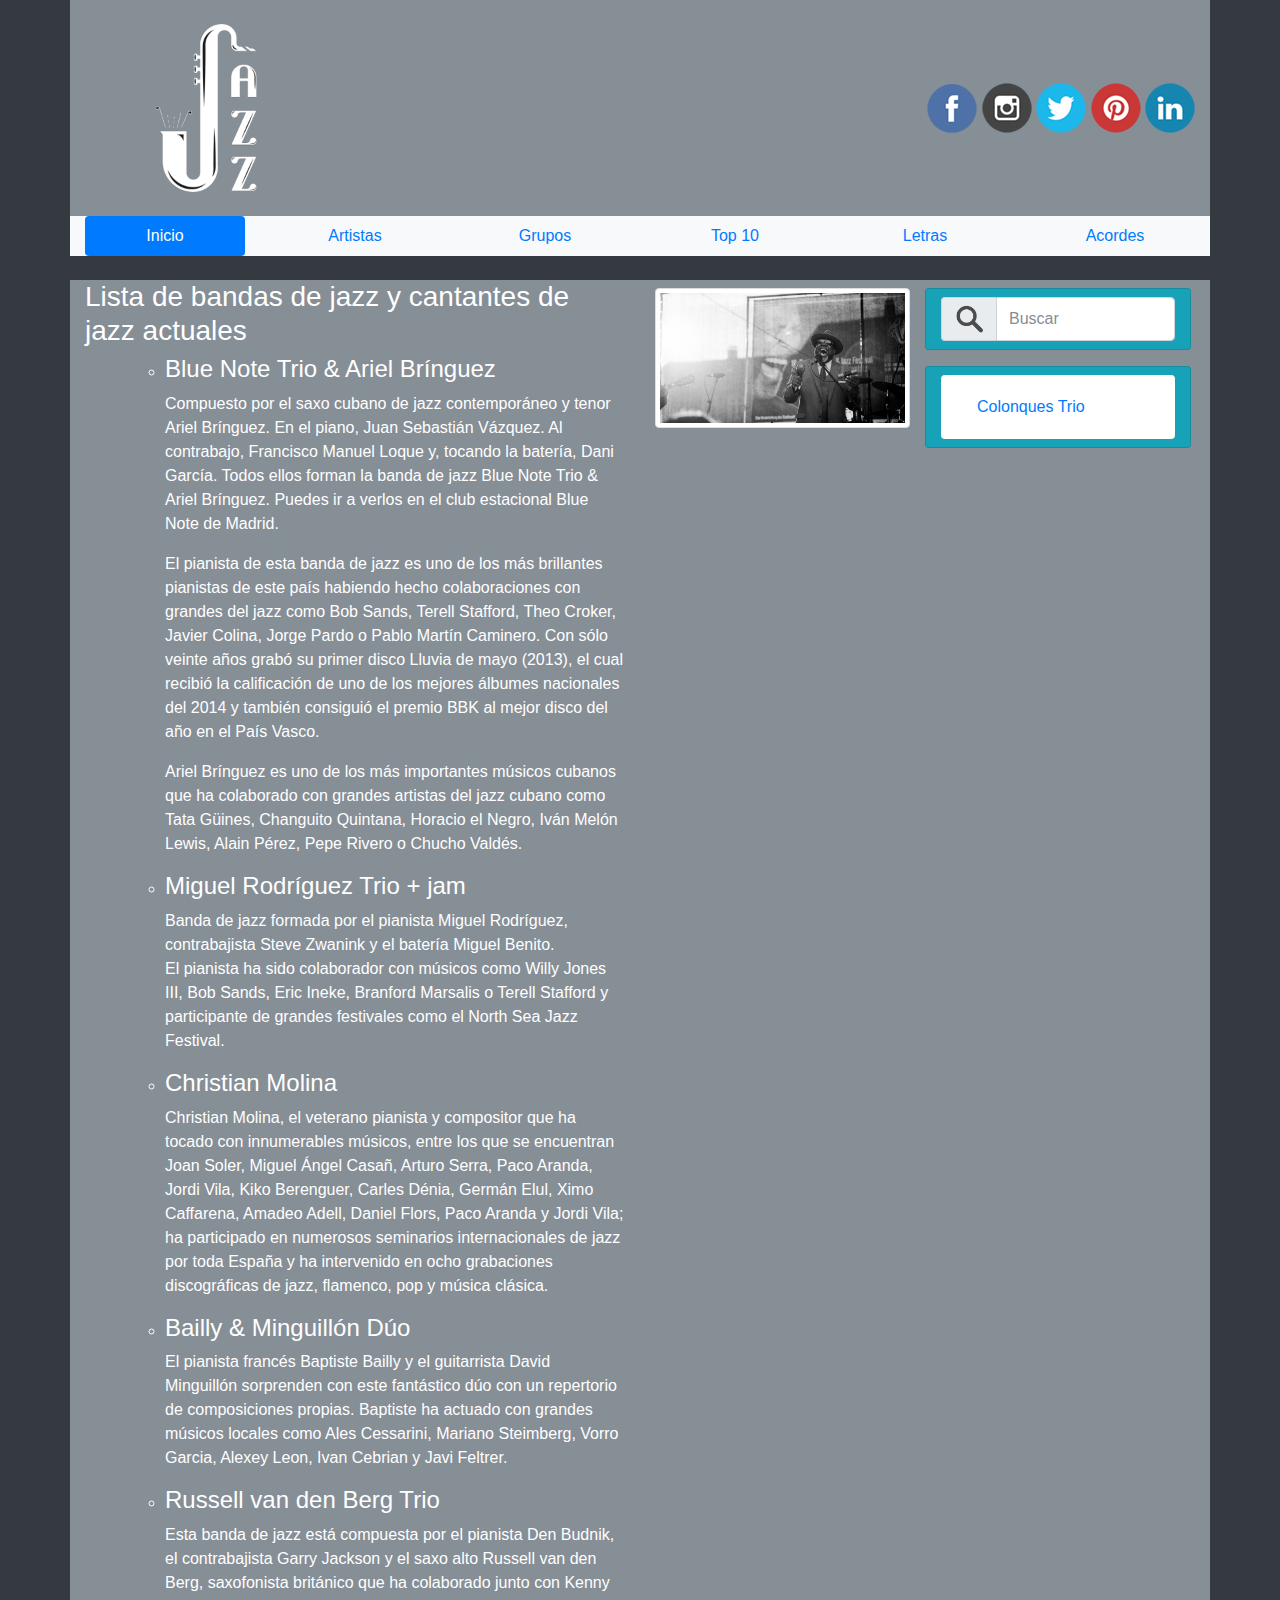
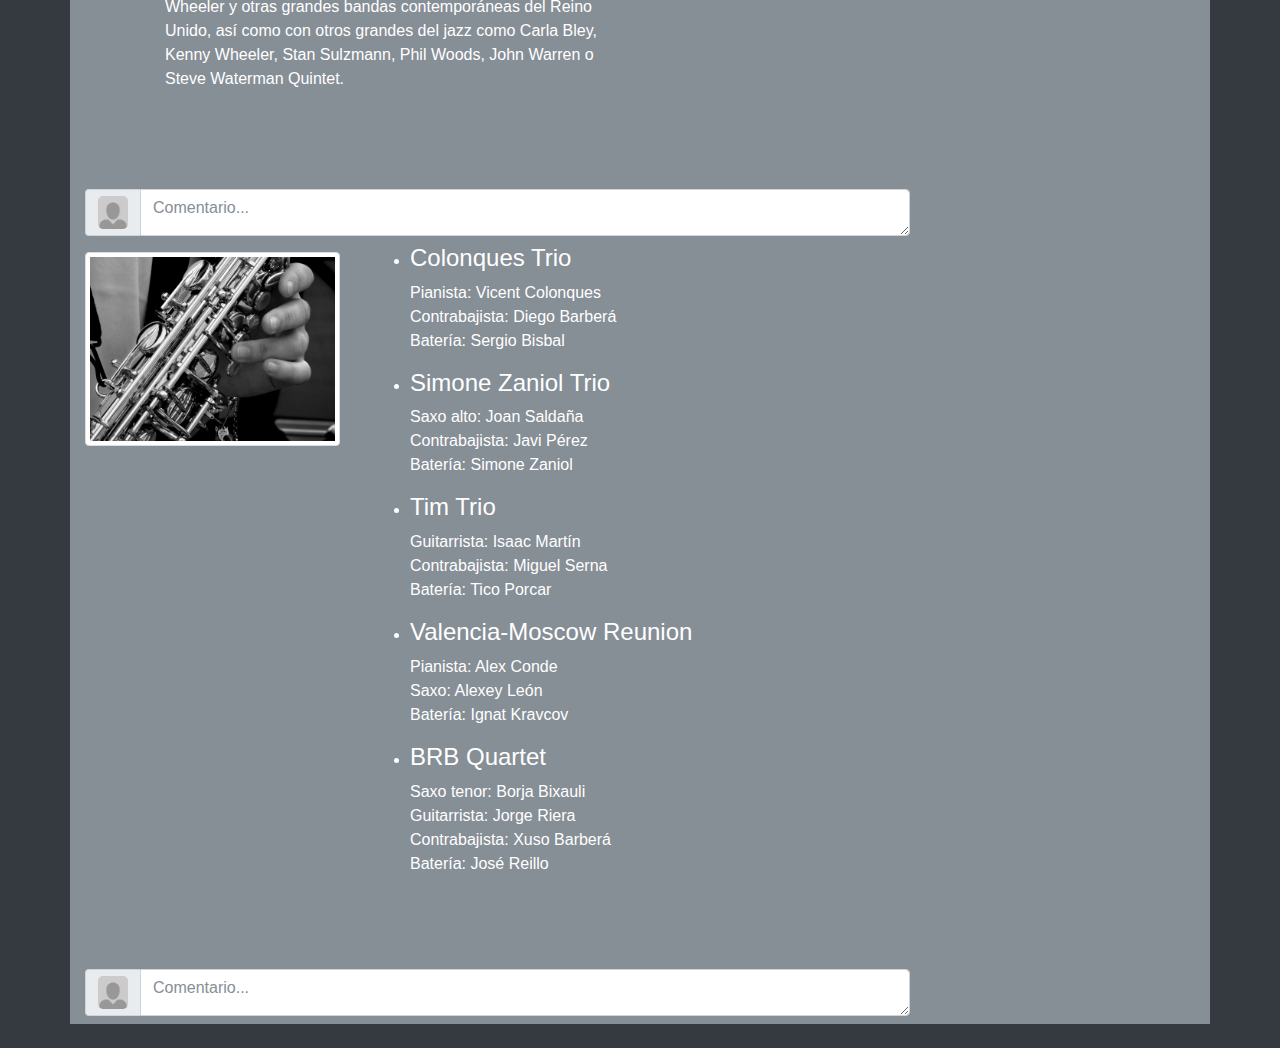
<file: html/grupos.html>
<!doctype html>
<html>

<head>
	<meta charset="utf-8">
	<meta name="viewport" content="width=device-width, initial-scale=1.0">
	<meta name='mobile-web-app-capable' content='yes'>
	<link rel="stylesheet" href="../css/style.css">
	<link rel="stylesheet" href="../css/bootstrap.min.css">
	<script src='../js/bootstrap.min.js'></script>
	<link rel="shortcut icon" type="image/x-icon" href="../img/iconos/favicon_jazz.png">
	<title>Blog de Música</title>
</head>

<body class="bg-dark">

	<div class="container">
	
		<div class="row">
			<header class="col-sm-12 col-md-12 mx-auto bg-secondary">

				<div class="row">
					<div class="logo-img col-md-6 col-lg-6 py-2"><img src="../img/iconos/logo_jazz.png"></div>
					<div class="redes-sociales col-md-6 col-lg-6 align-self-center py-2">
						<a href="https://www.facebook.com/" target="_blank"><img class="social-img" src="../img/iconos/facebook.png" alt="facebook_logo"></a>
						<a href="https://www.instagram.com/" target="_blank"><img class="social-img" src="../img/iconos/instagram.png" alt="inst-logo"></a>
						<a href="https://twitter.com/" target="_blank"><img class="social-img" src="../img/iconos/twiter.png" alt="twiter-logo"></a>
						<a href="https://www.pinterest.com/" target="_blank"><img class="social-img" src="../img/iconos/pinterest.png" alt="twiter-logo"></a>
						<a href="https://www.linkedin.com/" target="_blank"><img class="social-img" src="../img/iconos/linkedin.png" alt="twiter-logo"></a>
					</div>
				</div>

				<div class="bg-light">				
					<ul class="row barra-navegacion nav nav-pills nav-fill nav-center bg-light navbar-fixed-top">
						<div class="col-md-2">
							<li class="nav-item">
								<a class="nav-link active" href="../index.html">Inicio</a>
							</li>
						</div>
						<div class="col-md-2">
							<li class="nav-item">
								<a class="nav-link" href="artistas.html">Artistas</a>
							</li>
						</div>
						<div class="col-md-2">
							<li class="nav-item">
								<a class="nav-link" href="grupos.html">Grupos</a>
							</li>
						</div>
						<div class="col-md-2">
							<li class="nav-item">						
								<a class="nav-link" href="top10.html">Top 10</a>
							</li>
						</div>
						<div class="col-md-2">
							<li class="nav-item">						
								<a class="nav-link" href="letras.html">Letras</a>
							</li>
						</div>
						<div class="col-md-2">
							<li class="nav-item">						
								<a class="nav-link" href="acordes.html">Acordes</a>
							</li>
						</div>
					</ul>				
				</div>
			</header>
		</div>
		
		<div class="row">
			<section class="col-sm-12 col-md-12 mx-auto my-4 bg-secondary">
				<div class="row">
					<article class="contenido col-md-12 col-lg-9 text-white">
						<div class="row">

							<div class="col-md-8">
								<h3>Lista de bandas de jazz y cantantes de jazz actuales</h3>
								<ol>
								<ul>
								  <li>
								    <h4>Blue Note Trio &amp; Ariel Brínguez</h4>
								    <p>Compuesto por el saxo cubano de jazz contemporáneo y tenor Ariel Brínguez. En el piano, Juan Sebastián Vázquez. Al contrabajo, Francisco Manuel Loque y, tocando la batería, Dani García. Todos ellos forman la banda de jazz Blue Note Trio &amp; Ariel Brínguez. Puedes ir a verlos en el club estacional Blue Note de Madrid.</p>
								    <p>El pianista de esta banda de jazz es uno de los más brillantes pianistas de este país habiendo hecho colaboraciones con grandes del jazz como Bob Sands, Terell Stafford, Theo Croker, Javier Colina, Jorge Pardo o Pablo Martín Caminero. Con sólo veinte años grabó su primer disco Lluvia de mayo (2013), el cual recibió la calificación de uno de los mejores álbumes nacionales del 2014 y también consiguió el premio BBK al mejor disco del año en el País Vasco.</p>
								    <p>Ariel Brínguez es uno de los más importantes músicos cubanos que ha colaborado con grandes artistas del jazz cubano como Tata Güines, Changuito Quintana, Horacio el Negro, Iván Melón Lewis, Alain Pérez, Pepe Rivero o Chucho Valdés.</p>
							      </li>
								  <li>
								    <h4>Miguel Rodríguez Trio + jam</h4>
								    <p>Banda de jazz formada por el pianista Miguel Rodríguez, contrabajista Steve Zwanink y el batería Miguel Benito.<br>
								      El pianista ha sido colaborador con músicos como Willy Jones III, Bob Sands, Eric Ineke, Branford Marsalis o Terell Stafford y participante de grandes festivales como el North Sea Jazz Festival.</p>
							      </li>
								  <li>
								    <h4>Christian Molina</h4>
								    <p>Christian Molina, el veterano pianista y compositor que ha tocado con innumerables músicos, entre los que se encuentran Joan Soler, Miguel Ángel Casañ, Arturo Serra, Paco Aranda, Jordi Vila, Kiko Berenguer, Carles Dénia, Germán Elul, Ximo Caffarena, Amadeo Adell, Daniel Flors, Paco Aranda y Jordi Vila; ha participado en numerosos seminarios internacionales de jazz por toda España y ha intervenido en ocho grabaciones discográficas de jazz, flamenco, pop y música clásica.</p>
							      </li>
								  <li>
								    <h4>Bailly &amp; Minguillón Dúo</h4>
								    <p>El pianista francés Baptiste Bailly y el guitarrista David Minguillón sorprenden con este fantástico dúo con un repertorio de composiciones propias. Baptiste ha actuado con grandes músicos locales como Ales Cessarini, Mariano Steimberg, Vorro Garcia, Alexey Leon, Ivan Cebrian y Javi Feltrer.								  </p>
								  </li>
								  <li>
								    <h4>Russell van den Berg Trio</h4>
								    <p>Esta banda de jazz está compuesta por el pianista Den Budnik, el contrabajista Garry Jackson y el saxo alto Russell van den Berg, saxofonista británico que ha colaborado junto con Kenny Wheeler y otras grandes bandas contemporáneas del Reino Unido, así como con otros grandes del jazz como Carla Bley, Kenny Wheeler, Stan Sulzmann, Phil Woods, John Warren o Steve Waterman Quintet.</p>
								    <br>
						      </li>
							  </ul>
								<h3>&nbsp;</h3>      													
						  </div>

							<div class="col-md-4 mt-2 text-center">
								<img class="img-contenido mx-auto img-thumbnail" src="../img/jazz/bandas1_jazz.jpg" alt="jazz">
							</div>				

						</div>

						<form>
							<div>
								<div class="input-group my-2">
									<div class="input-group-addon">
										<img class="img-formulario" src="../img/iconos/avatar.png">
									</div>
									<textarea class="comtentarios form-control" placeholder="Comentario..." rows="1"></textarea>
								</div>
							</div>
						</form>

						<div class="row mt-2">

							<div class="col-md-4 mt-2 text-center">
								<img class="img-contenido mx-auto img-thumbnail" src="../img/jazz/bandas2_jazz.jpg" alt="Oliver King 1923">
							</div>

							<div class="col-md-8" id="trio">
								<ul>
								  <li>
								    <h4>Colonques Trio</h4>
								    <p>Pianista: Vicent Colonques<br>
								      Contrabajista: Diego Barberá<br>
								      Batería: Sergio Bisbal</p>
							      </li>
								  <li>
								    <h4>Simone Zaniol Trio</h4>
								    <p>Saxo alto: Joan Saldaña<br>
								      Contrabajista: Javi Pérez<br>
								      Batería: Simone Zaniol</p>
							      </li>
								  <li>
								    <h4>Tim Trio</h4>
								    <p>Guitarrista: Isaac Martín<br>
								      Contrabajista: Miguel Serna<br>
								      Batería: Tico Porcar </p>
							      </li>
								  <li>
								    <h4>Valencia-Moscow Reunion</h4>
								    <p>Pianista: Alex Conde<br>
								      Saxo: Alexey León<br>
								      Batería: Ignat Kravcov</p>
							      </li>
								  <li>
								    <h4>BRB Quartet</h4>
								    <p>Saxo tenor: Borja Bixauli<br>
								      Guitarrista: Jorge Riera<br>
								      Contrabajista: Xuso Barberá<br>
								      Batería: José Reillo</p>
						      </ul>
								<h3>&nbsp;</h3>
						<h5 class="mt-2 mb-1" id="jazz2">&nbsp;</h5>														
							</div>											
						</div>
						<form>
							<div>
								<div class="input-group my-2">
									<div class="input-group-addon">
										<img class="img-formulario" src="../img/iconos/avatar.png">
									</div>
									<textarea class="comtentarios form-control" placeholder="Comentario..." rows="1"></textarea>
								</div>
							</div>
						</form>
					</article>

					<aside class="busqueda col-md-0 col-lg-3">

						<div class="row mr-1">
							<div class="buscador card col-md-12 my-2 bg-info">
								<form class="buscador form-inline">
									<div>
										<div class="input-group my-2">
											<div class="input-group-addon">
												<img class="img-formulario" src="../img/iconos/buscar.png">
											</div>											
											<input class="form-control" type="text" placeholder="Buscar">
										</div>
									</div>
								</form>
							</div>
						</div>

						<div class="row mr-1">
							<div class="opciones-busqueda card col-md-12 my-2 bg-info">
								<ul class="list-group list-group-flush my-2">
									<li class="list-group-item">
										<a class="nav-link" href="#trio">Colonques Trio</a>
									</li>
								</ul>
							</div>
						</div>

					</aside>

				</div>			
			</section>
		</div>
		
		<footer></footer>
	
	</div>
	
</body>

</html>
</file>
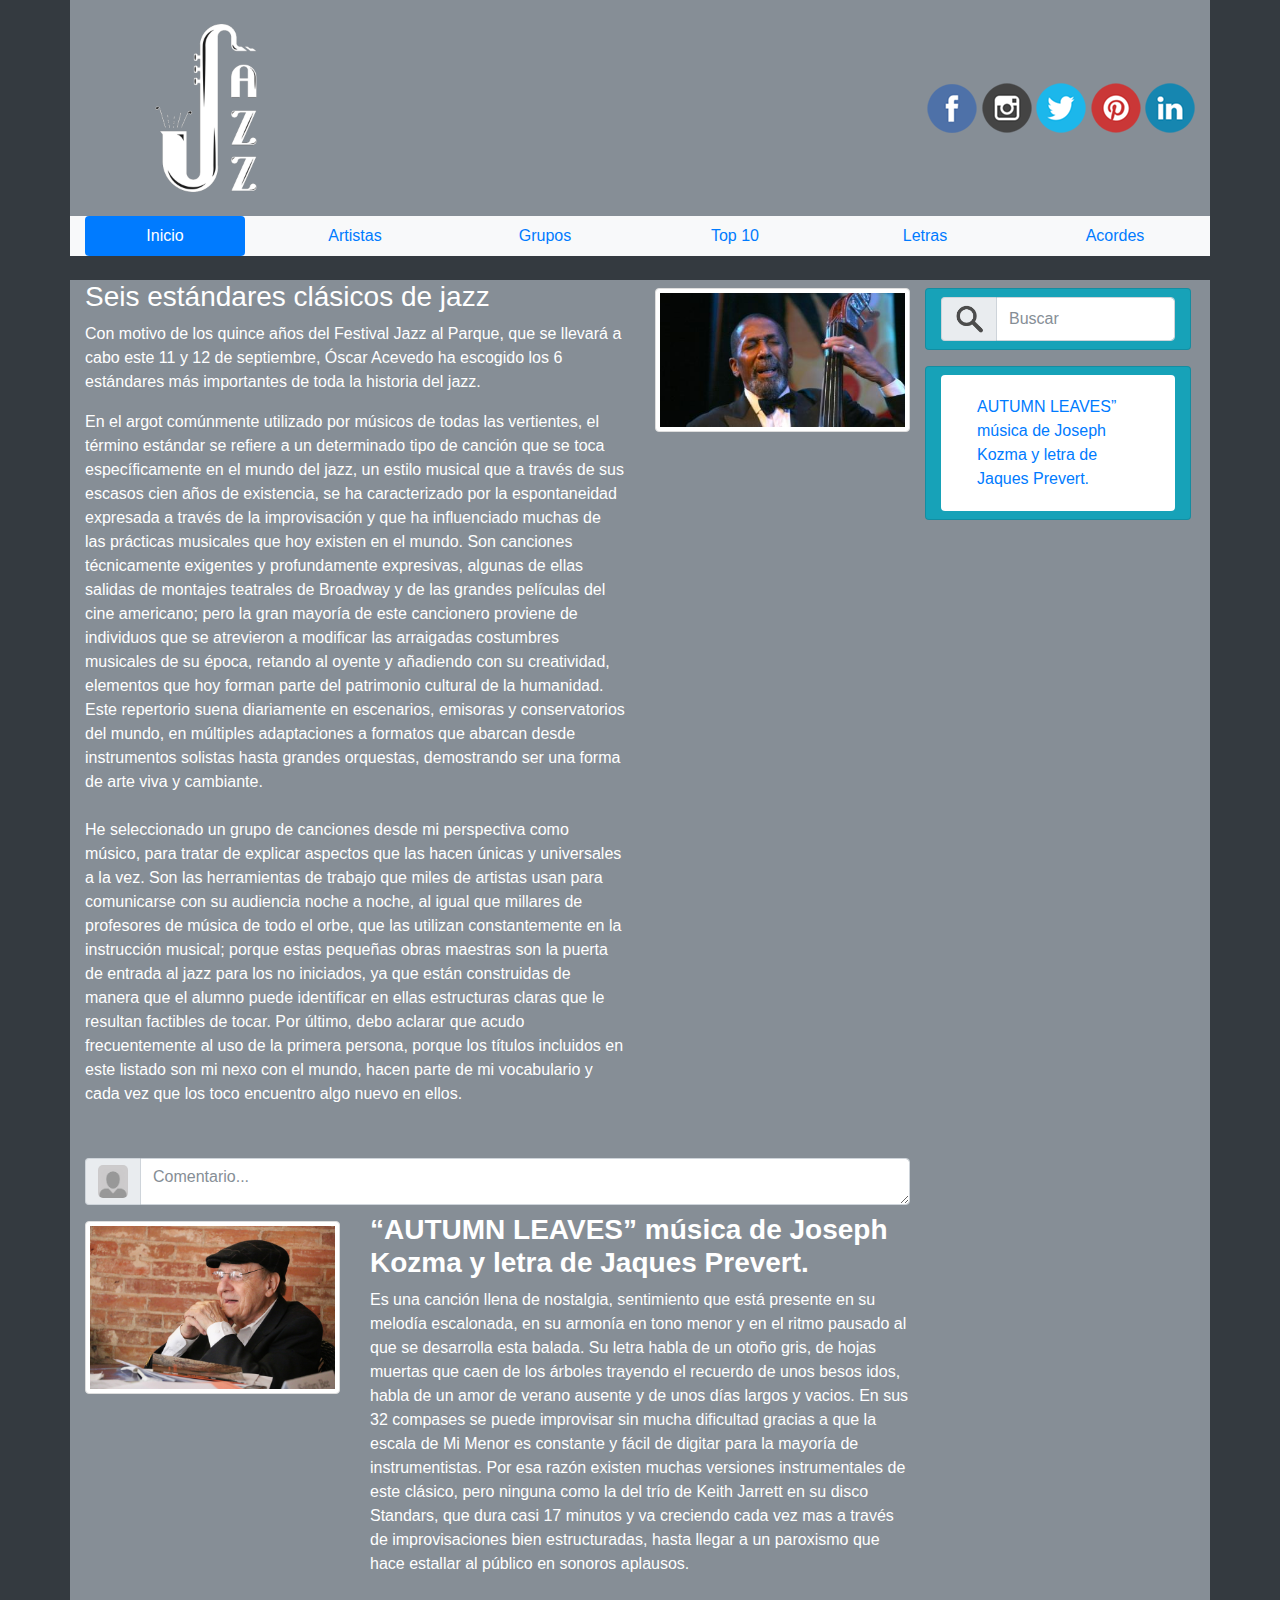
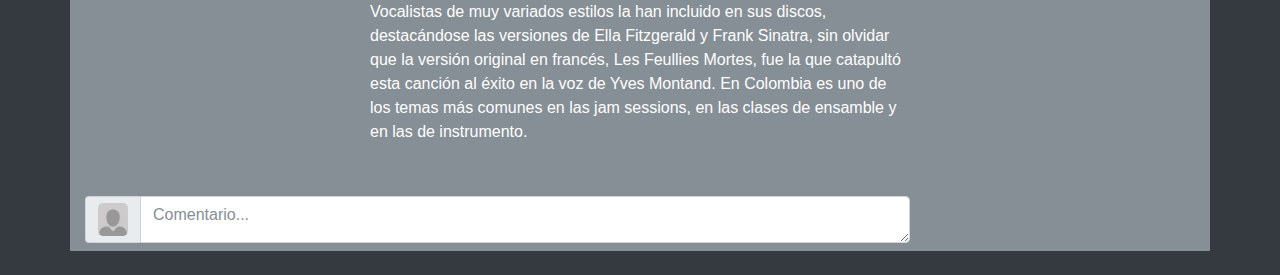
<file: html/letras.html>
<!doctype html>
<html>

<head>
	<meta charset="utf-8">
	<meta name="viewport" content="width=device-width, initial-scale=1.0">
	<meta name='mobile-web-app-capable' content='yes'>
	<link rel="stylesheet" href="../css/style.css">
	<link rel="stylesheet" href="../css/bootstrap.min.css">
	<script src='../js/bootstrap.min.js'></script>
	<link rel="shortcut icon" type="image/x-icon" href="../img/iconos/favicon_jazz.png">
	<title>Blog de Música</title>
</head>

<body class="bg-dark">

	<div class="container">
	
		<div class="row">
			<header class="col-sm-12 col-md-12 mx-auto bg-secondary">

				<div class="row">
					<div class="logo-img col-md-6 col-lg-6 py-2"><img src="../img/iconos/logo_jazz.png"></div>
					<div class="redes-sociales col-md-6 col-lg-6 align-self-center py-2">
						<a href="https://www.facebook.com/" target="_blank"><img class="social-img" src="../img/iconos/facebook.png" alt="facebook_logo"></a>
						<a href="https://www.instagram.com/" target="_blank"><img class="social-img" src="../img/iconos/instagram.png" alt="inst-logo"></a>
						<a href="https://twitter.com/" target="_blank"><img class="social-img" src="../img/iconos/twiter.png" alt="twiter-logo"></a>
						<a href="https://www.pinterest.com/" target="_blank"><img class="social-img" src="../img/iconos/pinterest.png" alt="twiter-logo"></a>
						<a href="https://www.linkedin.com/" target="_blank"><img class="social-img" src="../img/iconos/linkedin.png" alt="twiter-logo"></a>
					</div>
				</div>

				<div class="bg-light">				
					<ul class="row barra-navegacion nav nav-pills nav-fill nav-center bg-light navbar-fixed-top">
						<div class="col-md-2">
							<li class="nav-item">
								<a class="nav-link active" href="../index.html">Inicio</a>
							</li>
						</div>
						<div class="col-md-2">
							<li class="nav-item">
								<a class="nav-link" href="artistas.html">Artistas</a>
							</li>
						</div>
						<div class="col-md-2">
							<li class="nav-item">
								<a class="nav-link" href="grupos.html">Grupos</a>
							</li>
						</div>
						<div class="col-md-2">
							<li class="nav-item">						
								<a class="nav-link" href="top10.html">Top 10</a>
							</li>
						</div>
						<div class="col-md-2">
							<li class="nav-item">						
								<a class="nav-link" href="letras.html">Letras</a>
							</li>
						</div>
						<div class="col-md-2">
							<li class="nav-item">						
								<a class="nav-link" href="acordes.html">Acordes</a>
							</li>
						</div>
					</ul>				
				</div>
			</header>
		</div>
		
		<div class="row">
			<section class="col-sm-12 col-md-12 mx-auto my-4 bg-secondary">
				<div class="row">
					<article class="contenido col-md-12 col-lg-9 text-white">
						<div class="row">

							<div class="col-md-8">
								<h3>Seis estándares clásicos de jazz</h3>
							  <p>Con motivo de los quince años del Festival Jazz al Parque, que se llevará a cabo este 11 y 12 de septiembre, Óscar Acevedo ha escogido los 6 estándares más importantes de toda la historia del jazz.</p>
								<p>En el argot comúnmente utilizado por músicos de todas las vertientes, el término estándar se refiere a un determinado tipo de canción que se toca específicamente en el mundo del jazz, un estilo musical que a través de sus escasos cien años de existencia, se ha caracterizado por la espontaneidad expresada a través de la improvisación y que ha influenciado muchas de las prácticas musicales que hoy existen en el mundo. Son canciones técnicamente exigentes y profundamente expresivas, algunas de ellas salidas de montajes teatrales de Broadway y de las grandes películas del cine americano; pero la gran mayoría de este cancionero proviene de individuos que se atrevieron a modificar las arraigadas costumbres musicales de su época, retando al oyente y añadiendo con su creatividad, elementos que hoy forman parte del patrimonio cultural de la humanidad. Este repertorio suena diariamente en escenarios, emisoras y conservatorios del mundo, en múltiples adaptaciones a formatos que abarcan desde instrumentos solistas hasta grandes orquestas, demostrando ser una forma de arte viva y cambiante. <br>
								  <br>
							    He seleccionado un grupo de canciones desde mi perspectiva como músico, para tratar de explicar aspectos que las hacen únicas y universales a la vez. Son las herramientas de trabajo que miles de artistas usan para comunicarse con su audiencia noche a noche, al igual que millares de profesores de música de todo el orbe, que las utilizan constantemente en la instrucción musical; porque estas pequeñas obras maestras son la puerta de entrada al jazz para los no iniciados, ya que están construidas de manera que el alumno puede identificar en ellas estructuras claras que le resultan factibles de tocar. Por último, debo aclarar que acudo frecuentemente al uso de la primera persona, porque los títulos incluidos en este listado son mi nexo con el mundo, hacen parte de mi vocabulario y cada vez que los toco encuentro algo nuevo en ellos.</p>
						<h5 class="mt-2 mb-1" id="jazz1">&nbsp;</h5>      													
						  </div>

							<div class="col-md-4 mt-2 text-center">
								<img class="img-contenido mx-auto img-thumbnail" src="../img/jazz/letras1_jazz.jpg" alt="jazz">
							</div>				

						</div>

						<form>
							<div>
								<div class="input-group my-2">
									<div class="input-group-addon">
										<img class="img-formulario" src="../img/iconos/avatar.png">
									</div>
									<textarea class="comtentarios form-control" placeholder="Comentario..." rows="1"></textarea>
								</div>
							</div>
						</form>

						<div class="row mt-2">

							<div class="col-md-4 mt-2 text-center">
								<img class="img-contenido mx-auto img-thumbnail" src="../img/jazz/JosephKozma.jpg" alt="Oliver King 1923">
							</div>

							<div class="col-md-8" id="autumn">
								<h3><strong>&ldquo;AUTUMN LEAVES&rdquo; música de Joseph Kozma y letra de Jaques Prevert.</strong><strong> </strong></h3>
                                <p>Es una canción llena de nostalgia, sentimiento que está presente en su melodía escalonada, en su armonía en tono menor y en el ritmo pausado al que se desarrolla esta balada. Su letra habla de un otoño gris, de hojas muertas que caen de los árboles trayendo el recuerdo de unos besos idos, habla de un amor de verano ausente y de unos días largos y vacios. En sus 32 compases se puede improvisar sin mucha dificultad gracias a que la escala de Mi Menor es constante y fácil de digitar para la mayoría de instrumentistas. Por esa razón existen muchas versiones instrumentales de este clásico, pero ninguna como la del trío de Keith Jarrett en su disco Standars, que dura casi 17 minutos y va creciendo cada vez mas a través de improvisaciones bien estructuradas, hasta llegar a un paroxismo que hace estallar al público en sonoros aplausos.<br>
                                  <br>
                                Vocalistas de muy variados estilos la han incluido en sus discos, destacándose las versiones de Ella Fitzgerald y Frank Sinatra, sin olvidar que la versión original en francés, Les Feullies Mortes, fue la que catapultó esta canción al éxito en la voz de Yves Montand. En Colombia es uno de los temas más comunes en las jam sessions, en las clases de ensamble y en las de instrumento.</p>
						<h5 class="mt-2 mb-1" id="jazz2">&nbsp;</h5>														
							</div>											
						</div>
						<form>
							<div>
								<div class="input-group my-2">
									<div class="input-group-addon">
										<img class="img-formulario" src="../img/iconos/avatar.png">
									</div>
									<textarea class="comtentarios form-control" placeholder="Comentario..." rows="1"></textarea>
								</div>
							</div>
						</form>
					</article>

					<aside class="busqueda col-md-0 col-lg-3">

						<div class="row mr-1">
							<div class="buscador card col-md-12 my-2 bg-info">
								<form class="buscador form-inline">
									<div>
										<div class="input-group my-2">
											<div class="input-group-addon">
												<img class="img-formulario" src="../img/iconos/buscar.png">
											</div>											
											<input class="form-control" type="text" placeholder="Buscar">
										</div>
									</div>
								</form>
							</div>
						</div>

						<div class="row mr-1">
							<div class="opciones-busqueda card col-md-12 my-2 bg-info">
								<ul class="list-group list-group-flush my-2">
								  <li class="list-group-item">
									  <a class="nav-link" href="#autumn">AUTUMN LEAVES&rdquo; música de Joseph Kozma y letra de Jaques Prevert.</a>
									</li>								
								</ul>
							</div>
						</div>

					</aside>

				</div>			
			</section>
		</div>
		
		<footer></footer>
	
	</div>
	
</body>

</html>
</file>
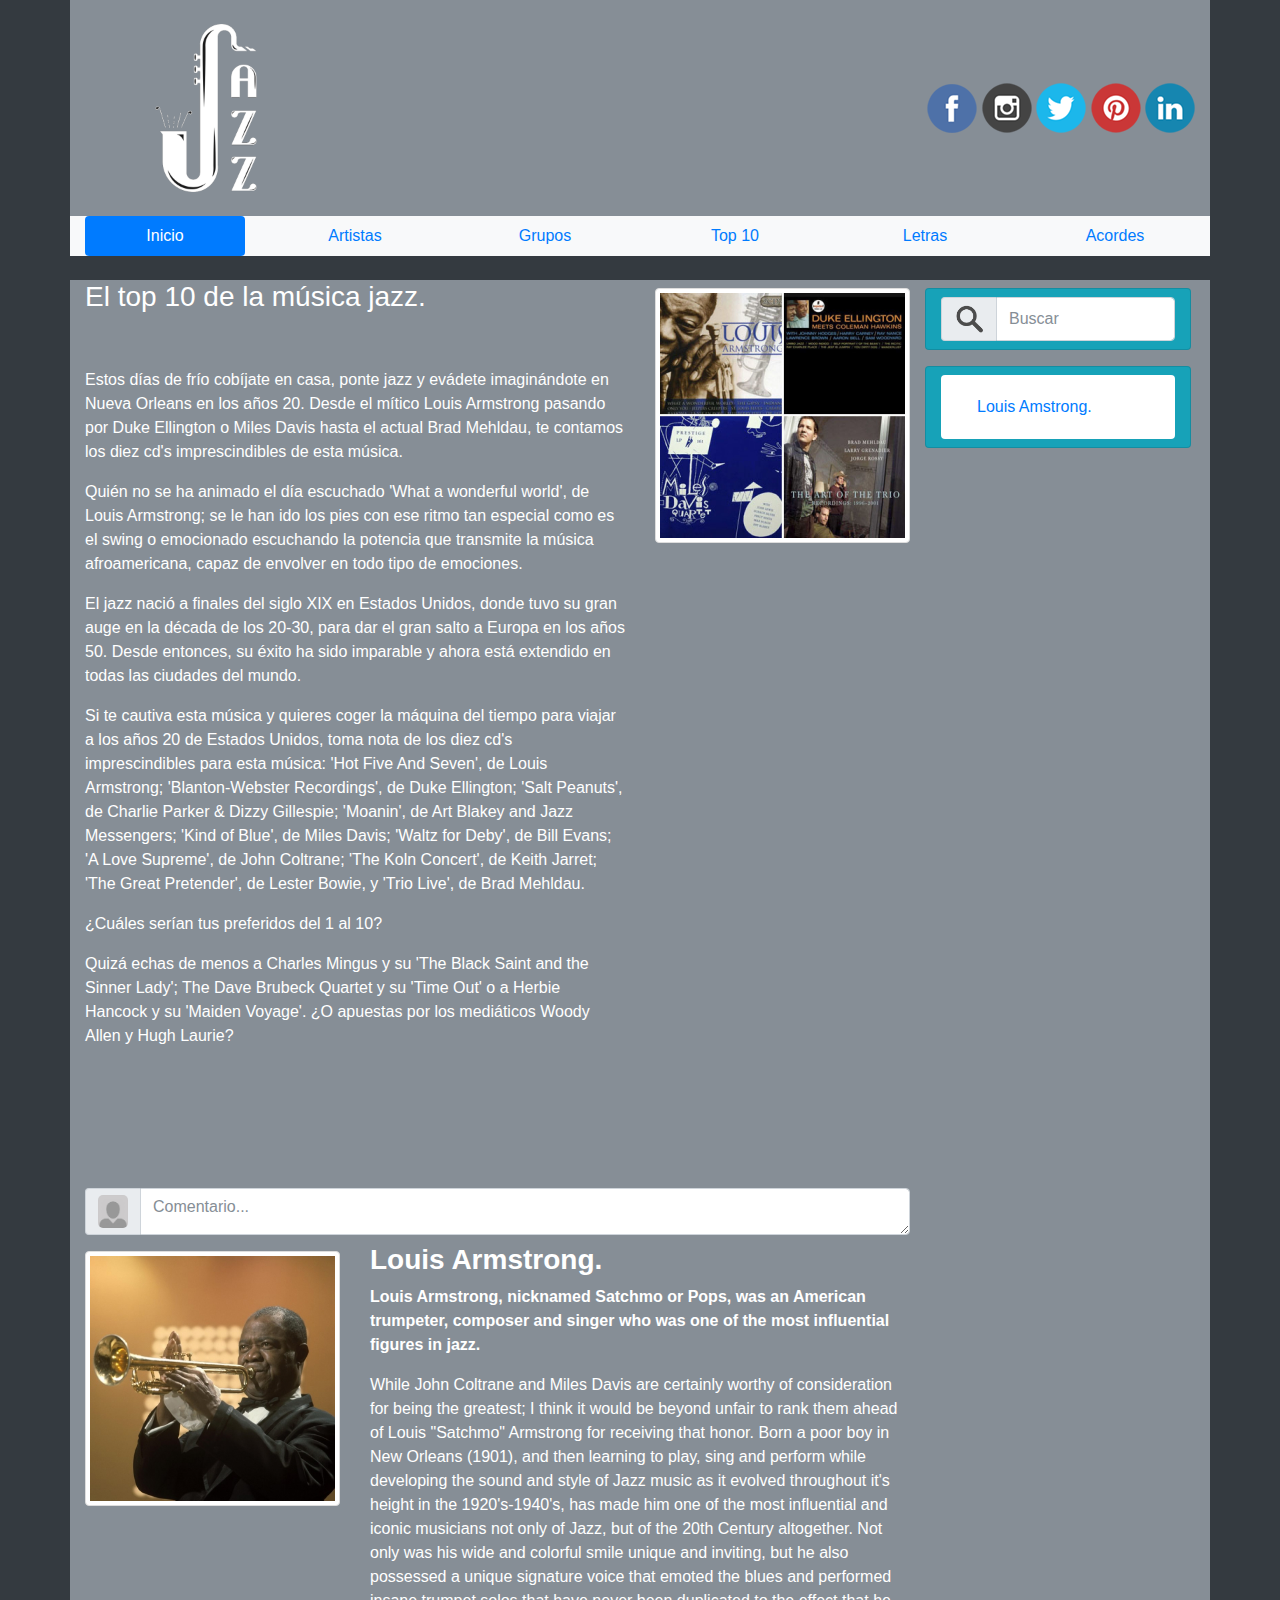
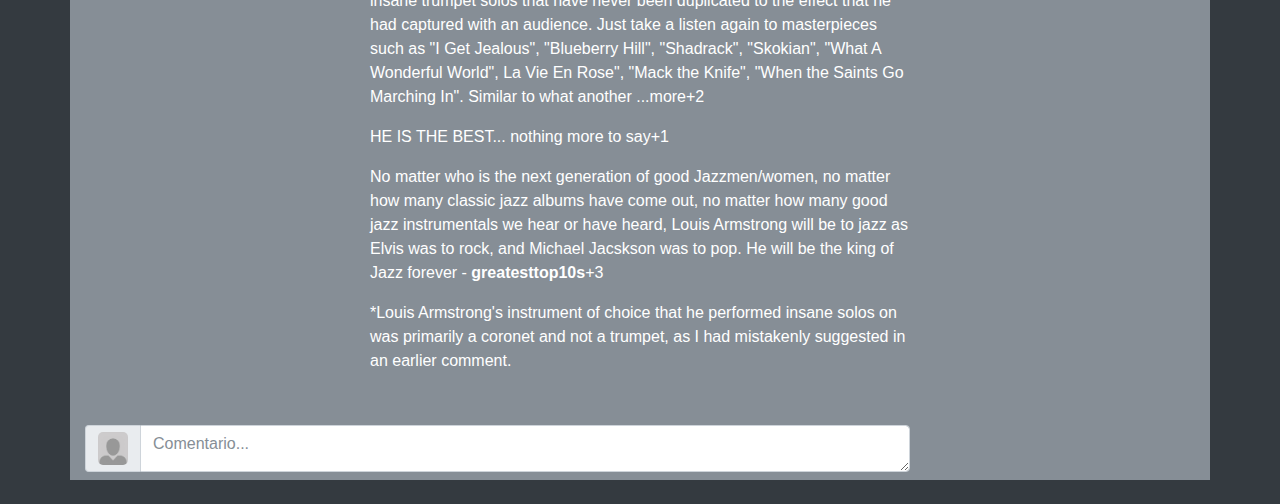
<file: html/top10.html>
<!doctype html>
<html>

<head>
	<meta charset="utf-8">
	<meta name="viewport" content="width=device-width, initial-scale=1.0">
	<meta name='mobile-web-app-capable' content='yes'>
	<link rel="stylesheet" href="../css/style.css">
	<link rel="stylesheet" href="../css/bootstrap.min.css">
	<script src='../js/bootstrap.min.js'></script>
	<link rel="shortcut icon" type="image/x-icon" href="../img/iconos/favicon_jazz.png">
	<title>Blog de Música</title>
</head>

<body class="bg-dark">

	<div class="container">
	
		<div class="row">
			<header class="col-sm-12 col-md-12 mx-auto bg-secondary">

				<div class="row">
					<div class="logo-img col-md-6 col-lg-6 py-2"><img src="../img/iconos/logo_jazz.png"></div>
					<div class="redes-sociales col-md-6 col-lg-6 align-self-center py-2">
						<a href="https://www.facebook.com/" target="_blank"><img class="social-img" src="../img/iconos/facebook.png" alt="facebook_logo"></a>
						<a href="https://www.instagram.com/" target="_blank"><img class="social-img" src="../img/iconos/instagram.png" alt="inst-logo"></a>
						<a href="https://twitter.com/" target="_blank"><img class="social-img" src="../img/iconos/twiter.png" alt="twiter-logo"></a>
						<a href="https://www.pinterest.com/" target="_blank"><img class="social-img" src="../img/iconos/pinterest.png" alt="twiter-logo"></a>
						<a href="https://www.linkedin.com/" target="_blank"><img class="social-img" src="../img/iconos/linkedin.png" alt="twiter-logo"></a>
					</div>
				</div>

				<div class="bg-light">				
					<ul class="row barra-navegacion nav nav-pills nav-fill nav-center bg-light navbar-fixed-top">
						<div class="col-md-2">
							<li class="nav-item">
								<a class="nav-link active" href="../index.html">Inicio</a>
							</li>
						</div>
						<div class="col-md-2">
							<li class="nav-item">
								<a class="nav-link" href="artistas.html">Artistas</a>
							</li>
						</div>
						<div class="col-md-2">
							<li class="nav-item">
								<a class="nav-link" href="grupos.html">Grupos</a>
							</li>
						</div>
						<div class="col-md-2">
							<li class="nav-item">						
								<a class="nav-link" href="top10.html">Top 10</a>
							</li>
						</div>
						<div class="col-md-2">
							<li class="nav-item">						
								<a class="nav-link" href="letras.html">Letras</a>
							</li>
						</div>
						<div class="col-md-2">
							<li class="nav-item">						
								<a class="nav-link" href="acordes.html">Acordes</a>
							</li>
						</div>
					</ul>				
				</div>
			</header>
		</div>
		
		<div class="row">
			<section class="col-sm-12 col-md-12 mx-auto my-4 bg-secondary">
				<div class="row">
					<article class="contenido col-md-12 col-lg-9 text-white">
						<div class="row">

							<div class="col-md-8">
								<h3>El top 10 de la música jazz.</h3>
								<h2>&nbsp;							  </h2>
								<p>Estos días de frío cobíjate en casa, ponte jazz y evádete imaginándote en Nueva Orleans en los años 20. Desde el mítico Louis Armstrong pasando por Duke Ellington o Miles Davis hasta el actual Brad Mehldau, te contamos los diez cd's imprescindibles de esta música.</p>
								<p>Quién no se ha animado el día escuchado 'What a wonderful world', de Louis Armstrong; se le han ido los pies con ese ritmo tan especial como es el swing o emocionado escuchando la potencia que transmite la música afroamericana, capaz de envolver en todo tipo de emociones.</p>
								<p>El jazz nació a finales del siglo XIX en Estados Unidos, donde tuvo su gran auge en la década de los 20-30, para dar el gran salto a Europa en los años 50. Desde entonces, su éxito ha sido imparable y ahora está extendido en todas las ciudades del mundo.</p>
								<p>Si te cautiva esta música y quieres coger la máquina del tiempo para viajar a los años 20 de Estados Unidos, toma nota de los diez cd's imprescindibles para esta música: 'Hot Five And Seven', de Louis Armstrong; 'Blanton-Webster Recordings', de Duke Ellington; 'Salt Peanuts', de Charlie Parker &amp; Dizzy Gillespie; 'Moanin', de Art Blakey and Jazz Messengers; 'Kind of Blue', de Miles Davis; 'Waltz for Deby', de Bill Evans; 'A Love Supreme', de John Coltrane; 'The Koln Concert', de Keith Jarret; 'The Great Pretender', de Lester Bowie, y 'Trio Live', de Brad Mehldau.</p>
								<p>¿Cuáles serían tus preferidos del 1 al 10?</p>
								<p>Quizá echas de menos a Charles Mingus y su 'The Black Saint and the Sinner Lady'; The Dave Brubeck Quartet y su 'Time Out' o a Herbie Hancock y su 'Maiden Voyage'. ¿O apuestas por los mediáticos Woody Allen y Hugh Laurie?</p>
								<h2>&nbsp; </h2>
								<h3>&nbsp;</h3>
						<h5 class="mt-2 mb-1" id="jazz1">&nbsp;</h5>      													
						  </div>

							<div class="col-md-4 mt-2 text-center">
								<img class="img-contenido mx-auto img-thumbnail" src="../img/jazz/top_10_jazz.jpg" alt="jazz">
							</div>				

						</div>

						<form>
							<div>
								<div class="input-group my-2">
									<div class="input-group-addon">
										<img class="img-formulario" src="../img/iconos/avatar.png">
									</div>
									<textarea class="comtentarios form-control" placeholder="Comentario..." rows="1"></textarea>
								</div>
							</div>
						</form>

						<div class="row mt-2">

							<div class="col-md-4 mt-2 text-center">
								<img class="img-contenido mx-auto img-thumbnail" src="../img/jazz/LouisAmstrong.jpg" alt="Oliver King 1923">
							</div>

							<div class="col-md-8" id="louis">
							  <h3><strong>Louis Armstrong.</strong><strong> </strong></h3>
                                <p><strong>Louis Armstrong, nicknamed Satchmo or Pops, was an American trumpeter, composer and singer who was one of the most influential figures in jazz.</strong></p>
                                <p id="c7910045" thumbs="2">While John Coltrane and Miles Davis are certainly worthy of consideration for being the greatest; I think it would be beyond unfair to rank them ahead of Louis "Satchmo" Armstrong for receiving that honor. Born a poor boy in New Orleans (1901), and then learning to play, sing and perform while developing the sound and style of Jazz music as it evolved throughout it's height in the 1920's-1940's, has made him one of the most influential and iconic musicians not only of Jazz, but of the 20th Century altogether. Not only was his wide and colorful smile unique and inviting, but he also possessed a unique signature voice that emoted the blues and performed insane trumpet solos that have never been duplicated to the effect that he had captured with an audience. Just take a listen again to masterpieces such as "I Get Jealous", "Blueberry Hill", "Shadrack", "Skokian", "What A Wonderful World", La Vie En Rose", "Mack the Knife", "When the Saints Go Marching In". Similar to what another ...more+2</p>
                                <p id="c8794869" thumbs="1">HE IS THE BEST... nothing more to say+1</p>
                                <p id="c2851291" thumbs="3">No matter who is the next generation of good Jazzmen/women, no matter how many classic jazz albums have come out, no matter how many good jazz instrumentals we hear or have heard, Louis Armstrong will be to jazz as Elvis was to rock, and Michael Jacskson was to pop. He will be the king of Jazz forever - <strong>greatesttop10s</strong>+3</p>
                                <p id="c7972330" thumbs="0">*Louis Armstrong's instrument of choice that he performed insane solos on was primarily a coronet and not a trumpet, as I had mistakenly suggested in an earlier comment.</p>
						<h5 class="mt-2 mb-1" id="jazz2">&nbsp;</h5>														
						  </div>											
						</div>
						<form>
							<div>
								<div class="input-group my-2">
									<div class="input-group-addon">
										<img class="img-formulario" src="../img/iconos/avatar.png">
									</div>
									<textarea class="comtentarios form-control" placeholder="Comentario..." rows="1"></textarea>
								</div>
							</div>
						</form>
					</article>

					<aside class="busqueda col-md-0 col-lg-3">

						<div class="row mr-1">
							<div class="buscador card col-md-12 my-2 bg-info">
								<form class="buscador form-inline">
									<div>
										<div class="input-group my-2">
											<div class="input-group-addon">
												<img class="img-formulario" src="../img/iconos/buscar.png">
											</div>											
											<input class="form-control" type="text" placeholder="Buscar">
										</div>
									</div>
								</form>
							</div>
						</div>

						<div class="row mr-1">
							<div class="opciones-busqueda card col-md-12 my-2 bg-info">
								<ul class="list-group list-group-flush my-2">
								  <li class="list-group-item">
									  <a class="nav-link" href="#louis">Louis Amstrong.</a>
									</li>								
								</ul>
							</div>
						</div>

					</aside>

				</div>			
			</section>
		</div>
		
		<footer></footer>
	
	</div>
	
</body>

</html>
</file>
<file: css/style.css>
@charset "utf-8";
/* CSS Document */



@media (max-width: 991px) {
	.busqueda {
		display: none;
	}
	
	.contenido {
		margin: 5px 10px;
	}
	
	.logo-img {
		margin: 0px 10px;
		text-align: center;
	}
	
	.redes-sociales {
		text-align: center;
	}
}


@media (min-width: 991px) {	
	.redes-sociales {
		text-align: right;
	}
	
	.logo-img {
		text-align: left;
	}
}

.bg_music {
	background-color: #4D1A1B;
}

.bg_content {
	background-color: #35909B;
}

.logo-img img {
	height: 200px;
}


.social-img {
	border-radius: 10px;
}


.img-formulario {
	width: 30px;
	border-radius: 5px;
}
</file>
